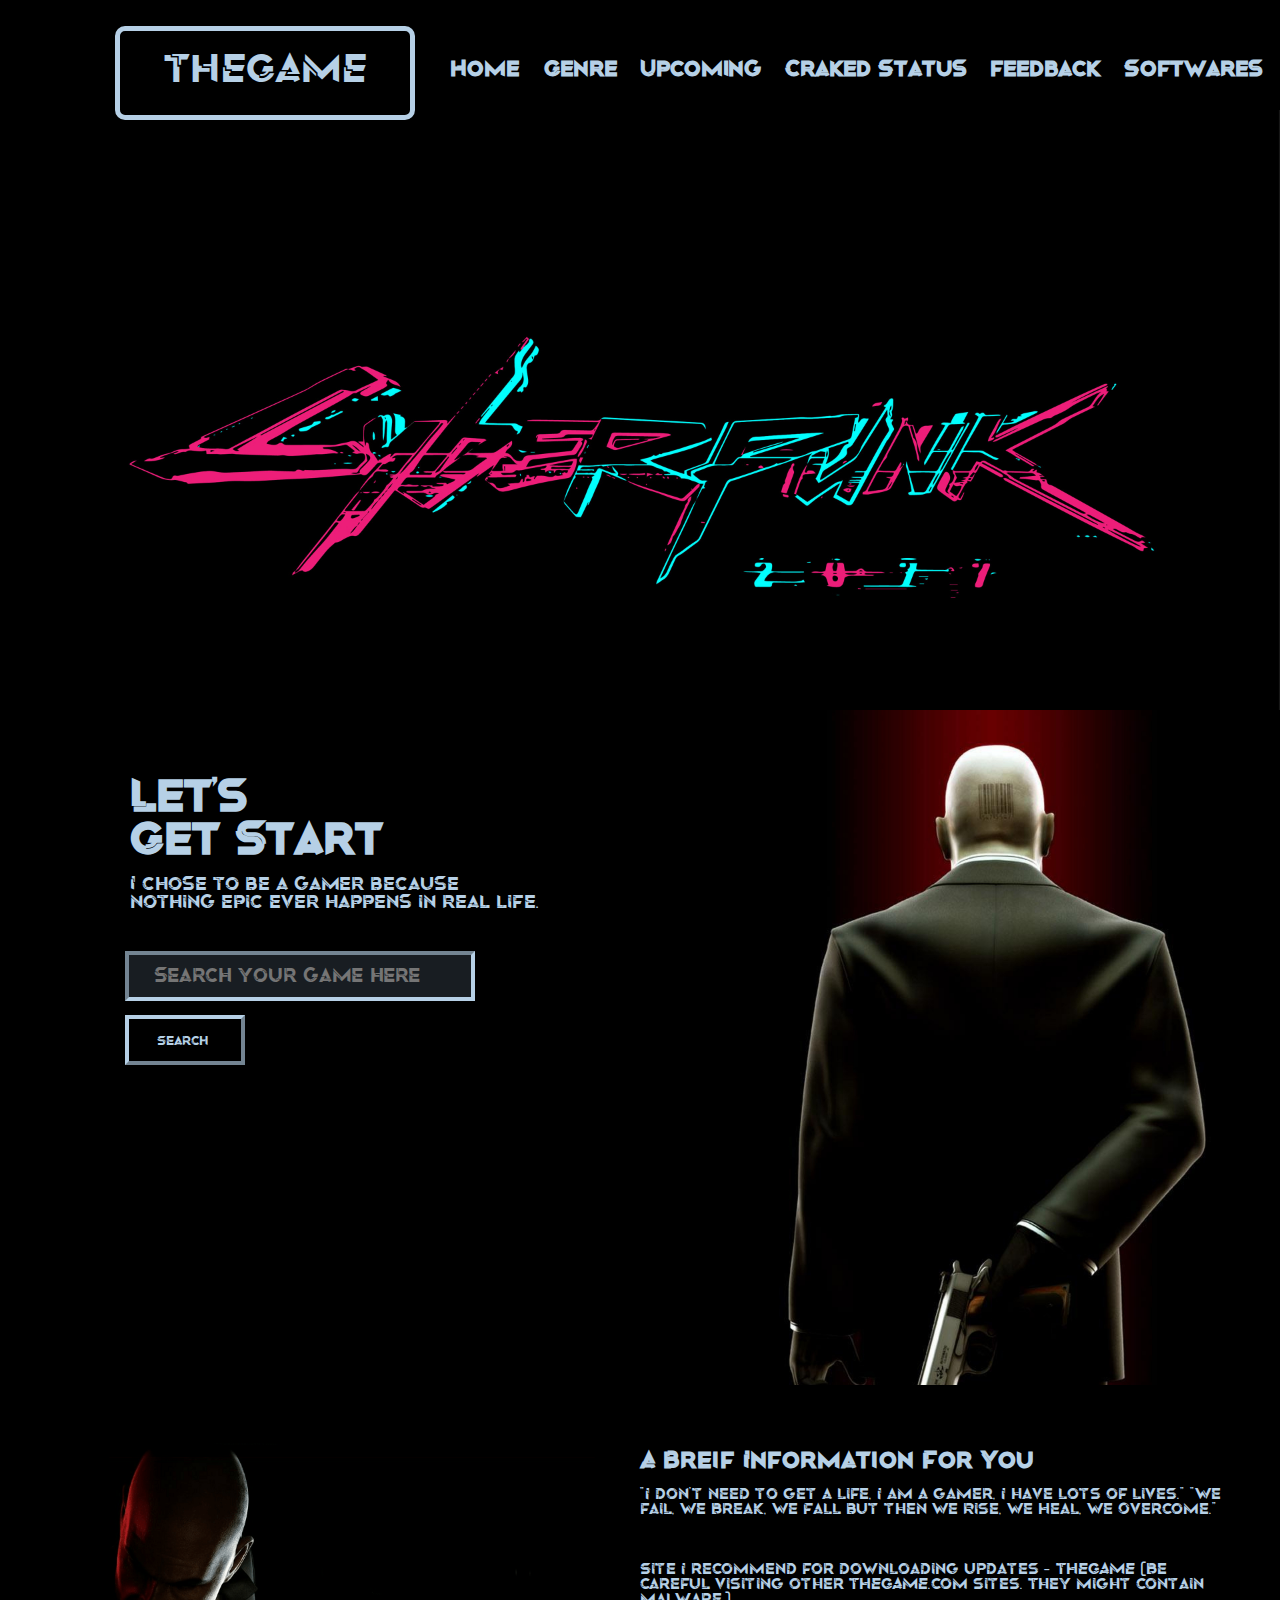
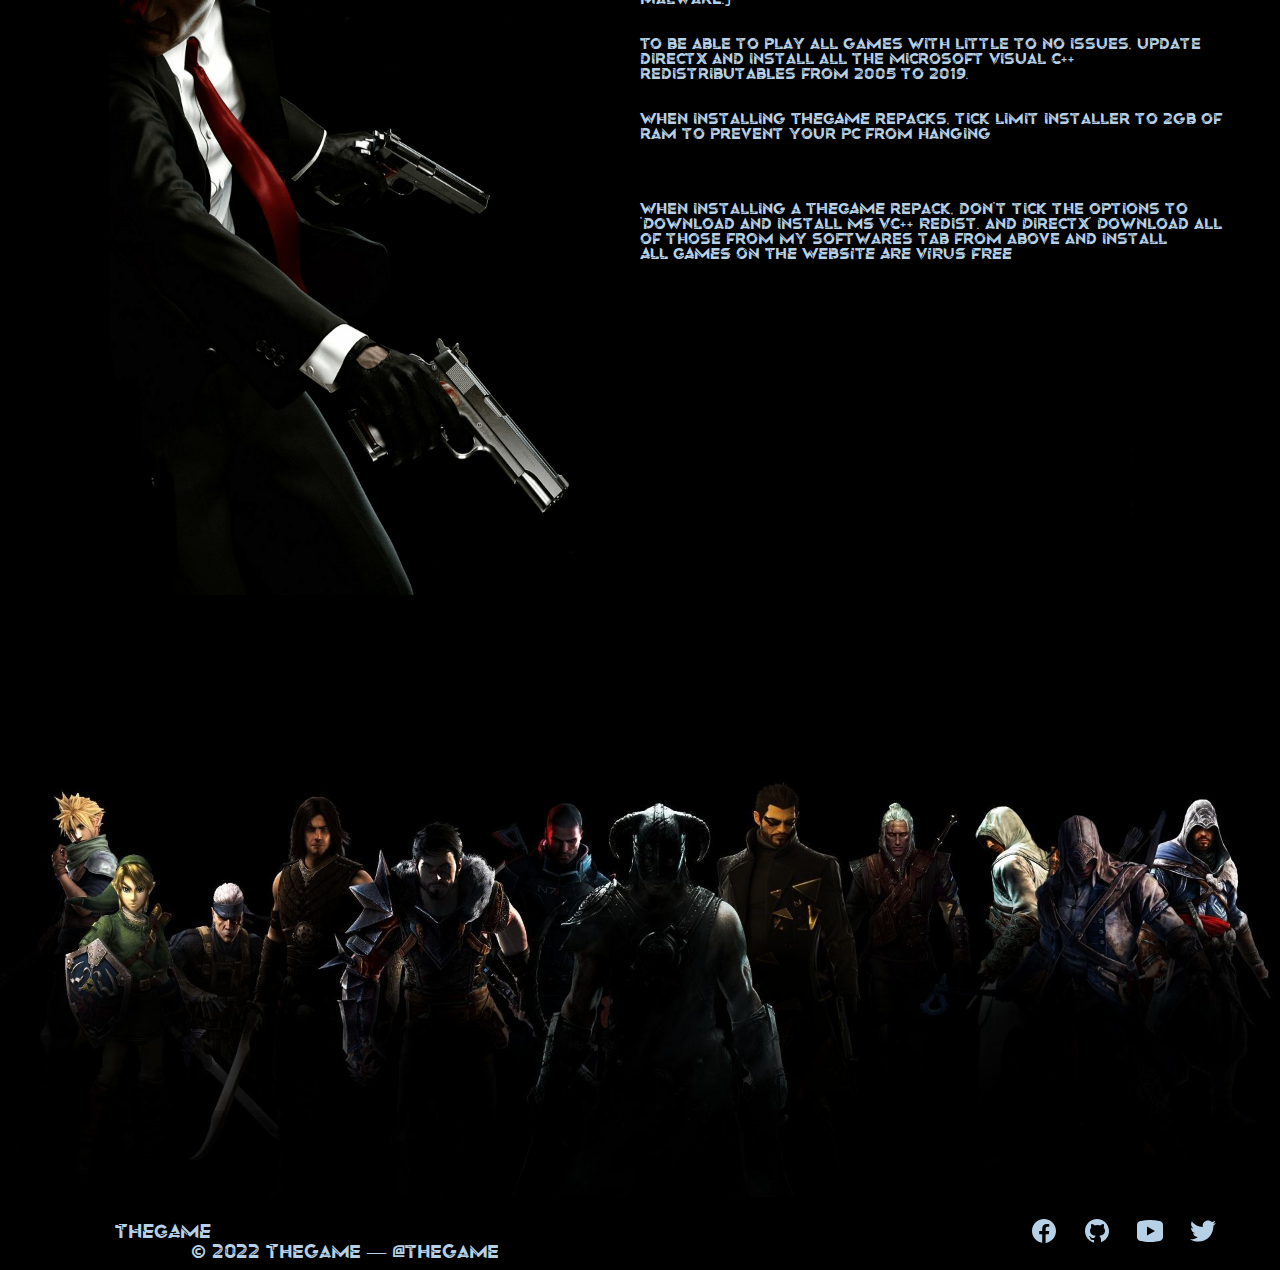
<file: index.html>
<!DOCTYPE html>
<html lang="en">
<head>
  
<link rel="stylesheet" href="style.css">
<title>THEGAME</title>
<link rel="shortcut icon"     type="image/jpg"      href="images/logo.png"  >

    
   
</head>
<body>






<div class="header1">
<div class="name">
  <h1>THEGAME</h1>
</div>
<div class="header1content">
  <a href="index.html" class="link"><b>Home</b></a>
  <div class="dropdown">
    <a class="link"> <b>Genre</b></a>
    <div class="dropdown-content">
    <a href="action&adv.html"> Action & Adventure </a>
    <a href="war.html"> War</a>
    <a href="firstperson.html"> Frist Person Shooting </a>
    <a href="puzzle.html"> Puzzle </a>
    <a href="arcade.html"> Arcade </a>
    </div>
</div>
  <a href="upcoming.html" class="link"><b>Upcoming</b></a>
  <a href="crackedstatus.html" class="link"><b>Craked Status</b></a>
  <a href="feedback.html" class="link"><b>feedback</b></a>
  <a href="softwares.html" class="link"><b>Softwares</b></a>
</div>
</div>
 
<div class="belowheader">
 </div>







<div  class="start">


<div class="starttext">
    <h1>Let's<br>
     Get Start</h1>
    <br>
    
    <p style="font-size: larger; padding-left: 3%;">I chose to be a gamer because<br> nothing  epic ever happens in real life.</p>

    <div class="search-box">
    <input  type="text"   name="" placeholder="Search your game here">
    <br>
   
    <button class="submit">Search</button>
    
    </div>
</div>
   



</div>



<div class="hit">
    <img src="images/wp3199177-hitman-desktop-wallpapers.png" width="100%" height="10%">
<div class="introduc">
    <h2>A Breif Information For You</h2>
    <br>
    <p > “I don't need to get a life, I am a gamer, I have lots of lives.”
        “We fail, We Break, We Fall but then We Rise, We Heal, We Overcome.”</p>
        <br>
        <br>
        <br>
        
        


        <p >Site I recommend for downloading updates - THEGAME (Be careful visiting other THEGAME.com sites. They might contain malware.)<br>
            <br>
            <br>
            

        To be able to play all games with little to no issues, update directX and install all the Microsoft Visual C++ redistributables from 2005 to 2019.<br>
        <br>
        <br>
        
           
        When installing THEGAME repacks, tick limit installer to 2gb of ram to prevent your pc from hanging<br>
        <br>
        <br>
        <br>
        <br>
        
           
           
        When installing a THEGAME repack, don't tick the options to 'Download and install MS VC++ Redist. and DirectX' Download all of those from my softwares tab from above and install<br>
           
        ALL GAMES ON THE WEBSITE ARE VIRUS FREE</p>


</div>
</div>




























<div class="phase2">
 </div>






















<div class="footer">

  <div class="innerfooter">
    <a href="index.html"class="">
     
      <span class="" style=" color: rgb(182, 208, 230);   font-family:par ;">THEGAME</span>
    </a>
    <p style=" font-family:par ;" class="">© 2022 Thegame —
      <a  style=" font-family:par ; color:rgb(182, 208, 230) ;"href="https://twitter.com/thegame" class="" rel="noopener noreferrer" target="_blank">@thegame</a>
    </p>
    
   


  </div>



  <div class="social">
     <a href="www.facebook.com" class="icon"><img src="images/icons8-facebook.svg"></a>
     <a href="www.github.com"class="icon"><img src="images/icons8-github.svg"></a>
     <a href="www.youtube.com"class="icon"><img src="images/icons8-youtube.svg"></a>
     <a href="www.twitter.com" class="icon"><img src="images/icons8-twitter.svg"></a>
  </div>



</div>

















       

   
   
       

    

  

    






 



    


    

  
 















</body>

</html>
</file>
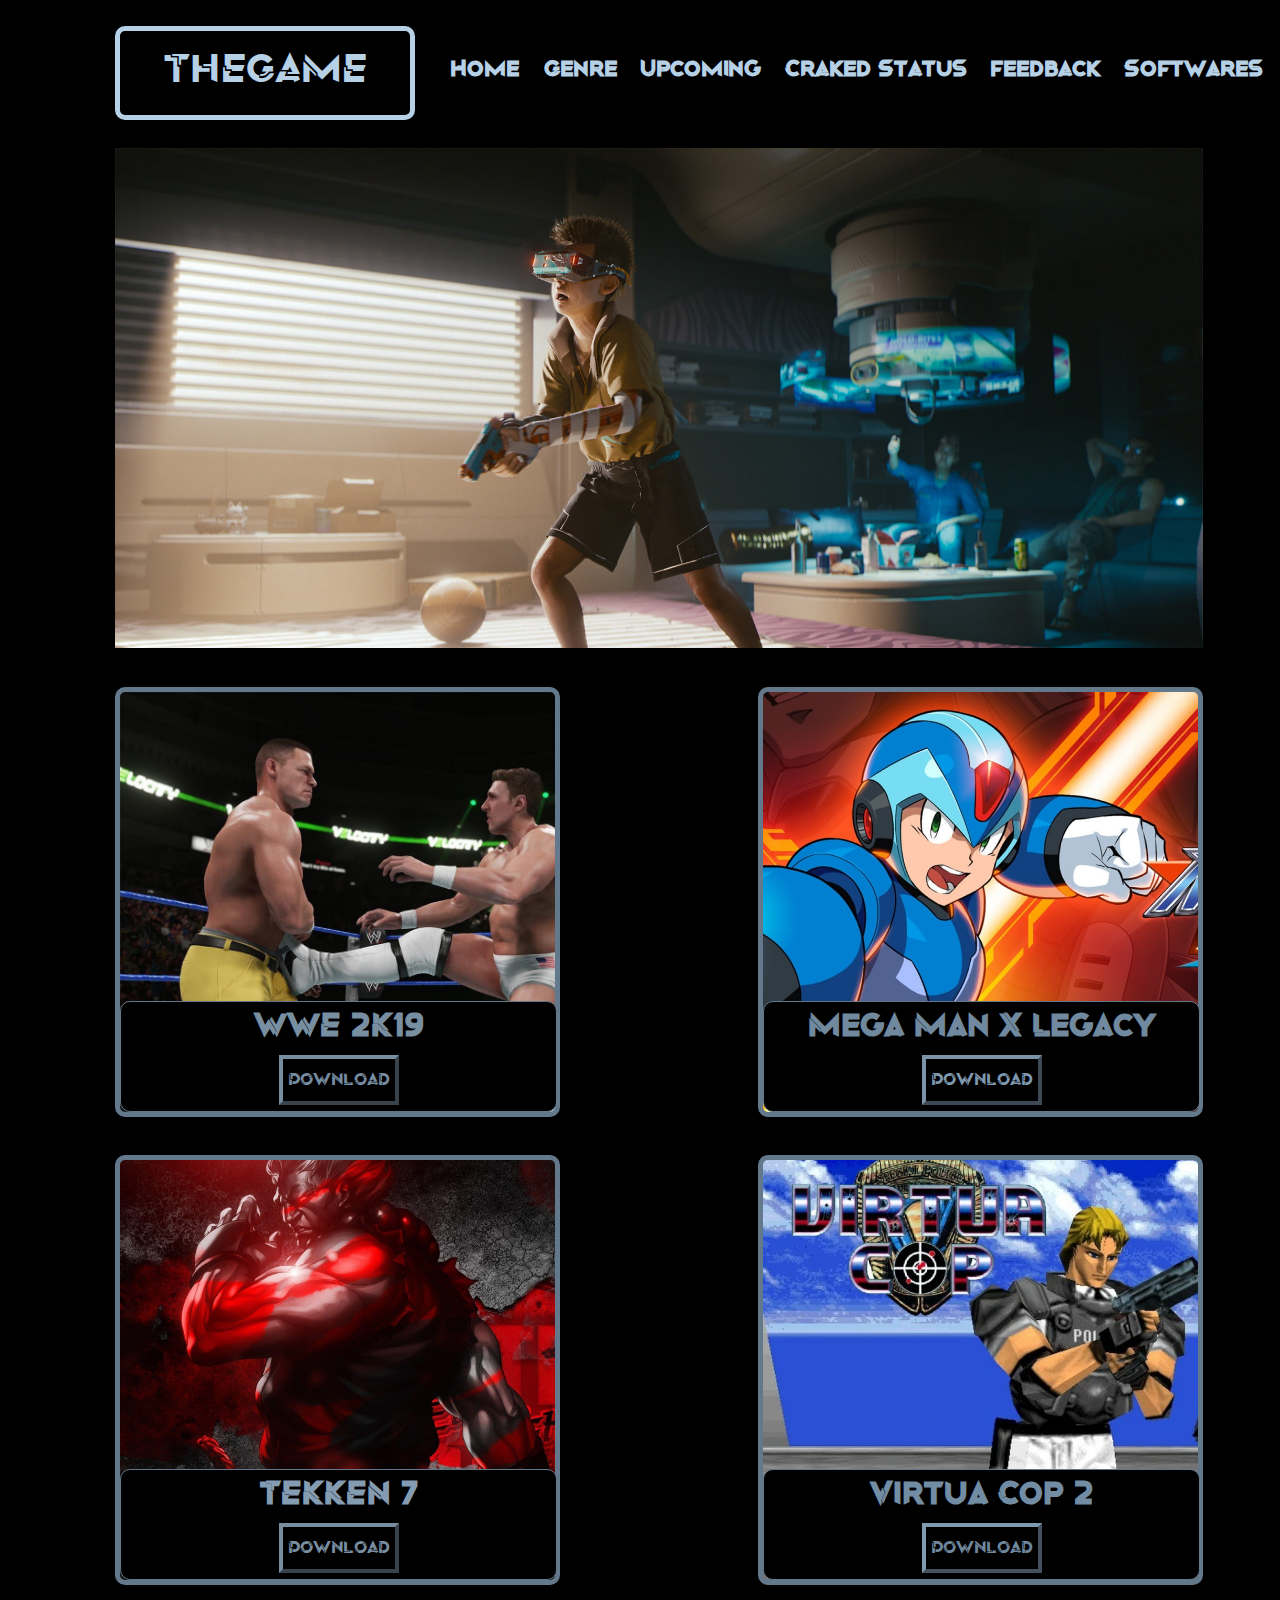
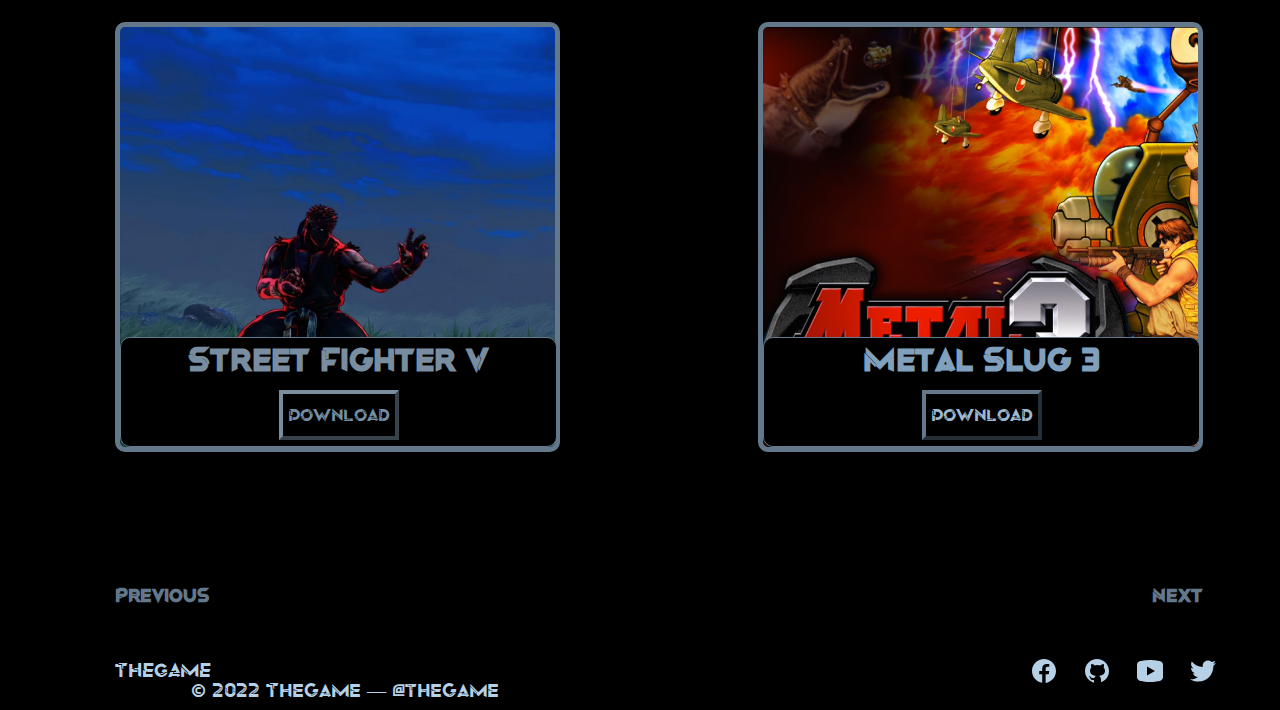
<file: arcade.html>
<!DOCTYPE html>
<html lang="en">
<head>
  
<link rel="stylesheet" href="style.css">
<title>THEGAME</title>
<link rel="shortcut icon"     type="image/jpg"      href="images/logo.png"  >

    
   
</head>
<body>






<div class="header1">
<div class="name">
  <h1>THEGAME</h1>
</div>
<div class="header1content">
  <a href="index.html" class="link"><b>Home</b></a>
  <div class="dropdown">
    <a class="link"> <b>Genre</b></a>
    <div class="dropdown-content">
    <a href="action&adv.html"> Action & Adventure </a>
    <a href="war.html"> War</a>
    <a href="firstperson.html"> Frist Person Shooting </a>
    <a href="puzzle.html"> Puzzle </a>
    <a href="arcade.html"> Arcade </a>
    </div>
</div>
  <a href="upcoming.html" class="link"><b>Upcoming</b></a>
  <a href="crackedstatus.html" class="link"><b>Craked Status</b></a>
  <a href="feedback.html" class="link"><b>feedback</b></a>
  <a href="softwares.html" class="link"><b>Softwares</b></a>
</div>
</div>
 
<div class="sam5">
 </div>








 <div class="maincom">

  <div class="down1">
    <div class="innerlevel1">
      <h1>WWE 2K19  </h1>
      <br>
      <button>Download</button>
    </div>
  </div>
  <div class="down2">
    <div class="innerlevel2">
      <h1>TEKKEN 7</h1>
      <br>
      <button>Download</button>
    </div>
  </div>
  <div class="down3">
    <div class="innerlevel3">
      <h1>Street Fighter V</h1>
      <br>
      <button>Download</button>
    </div>
  </div>
  <div class="down4">
    <div class="innerlevel4">
      <h1>Mega Man X Legacy </h1>
      <br>
      <button>Download</button>
    </div>
  </div>
  <div class="down5">
    <div class="innerlevel5">
      <h1>Virtua Cop 2  </h1>
      <br>
      <button>Download</button>
    </div>
  </div>
  <div class="down6">
    <div class="innerlevel6">
      <h1>Metal Slug 3 </h1>
      <br>
      <button>Download</button>
    </div>
  </div>
  
  
  </div>
  
  
  
  
  
  <div class="cursor">
    <span class="prev"><h3>Previous</h3></span>
    <span class="nest"><h3>Next</h3></span>
  </div>



















<div class="footer">

  <div class="innerfooter">
    <a href="index.html"class="">
     
      <span class="" style=" color: rgb(182, 208, 230);   font-family:par ;">THEGAME</span>
    </a>
    <p style=" font-family:par ;" class="">© 2022 Thegame —
      <a  style=" font-family:par ; color:rgb(182, 208, 230) ;"href="https://twitter.com/thegame" class="" rel="noopener noreferrer" target="_blank">@thegame</a>
    </p>
    
   


  </div>



  <div class="social">
     <a href="www.facebook.com" class="icon"><img src="images/icons8-facebook.svg"></a>
     <a href="www.github.com"class="icon"><img src="images/icons8-github.svg"></a>
     <a href="www.youtube.com"class="icon"><img src="images/icons8-youtube.svg"></a>
     <a href="www.twitter.com" class="icon"><img src="images/icons8-twitter.svg"></a>
  </div>



</div>

















       

   
   
       

    

  

    






 



    


    

  
 















</body>

</html>
</file>
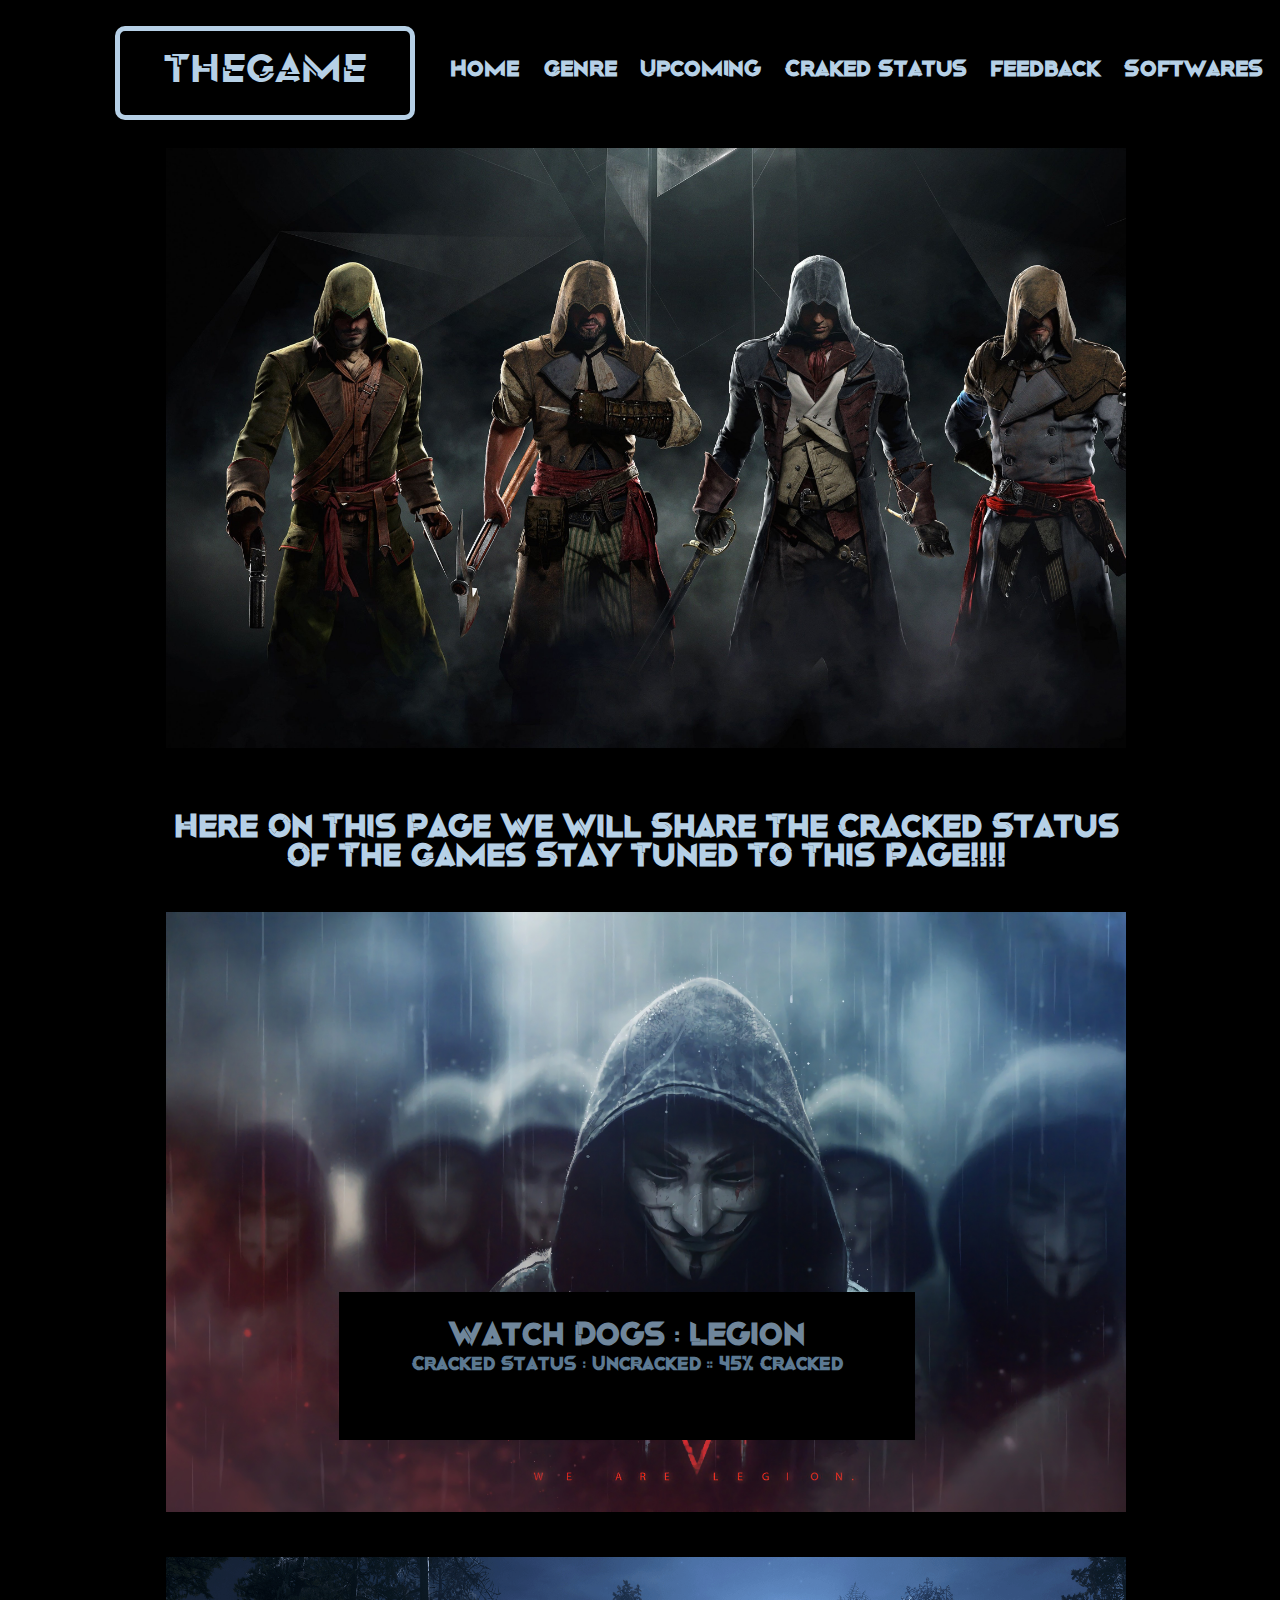
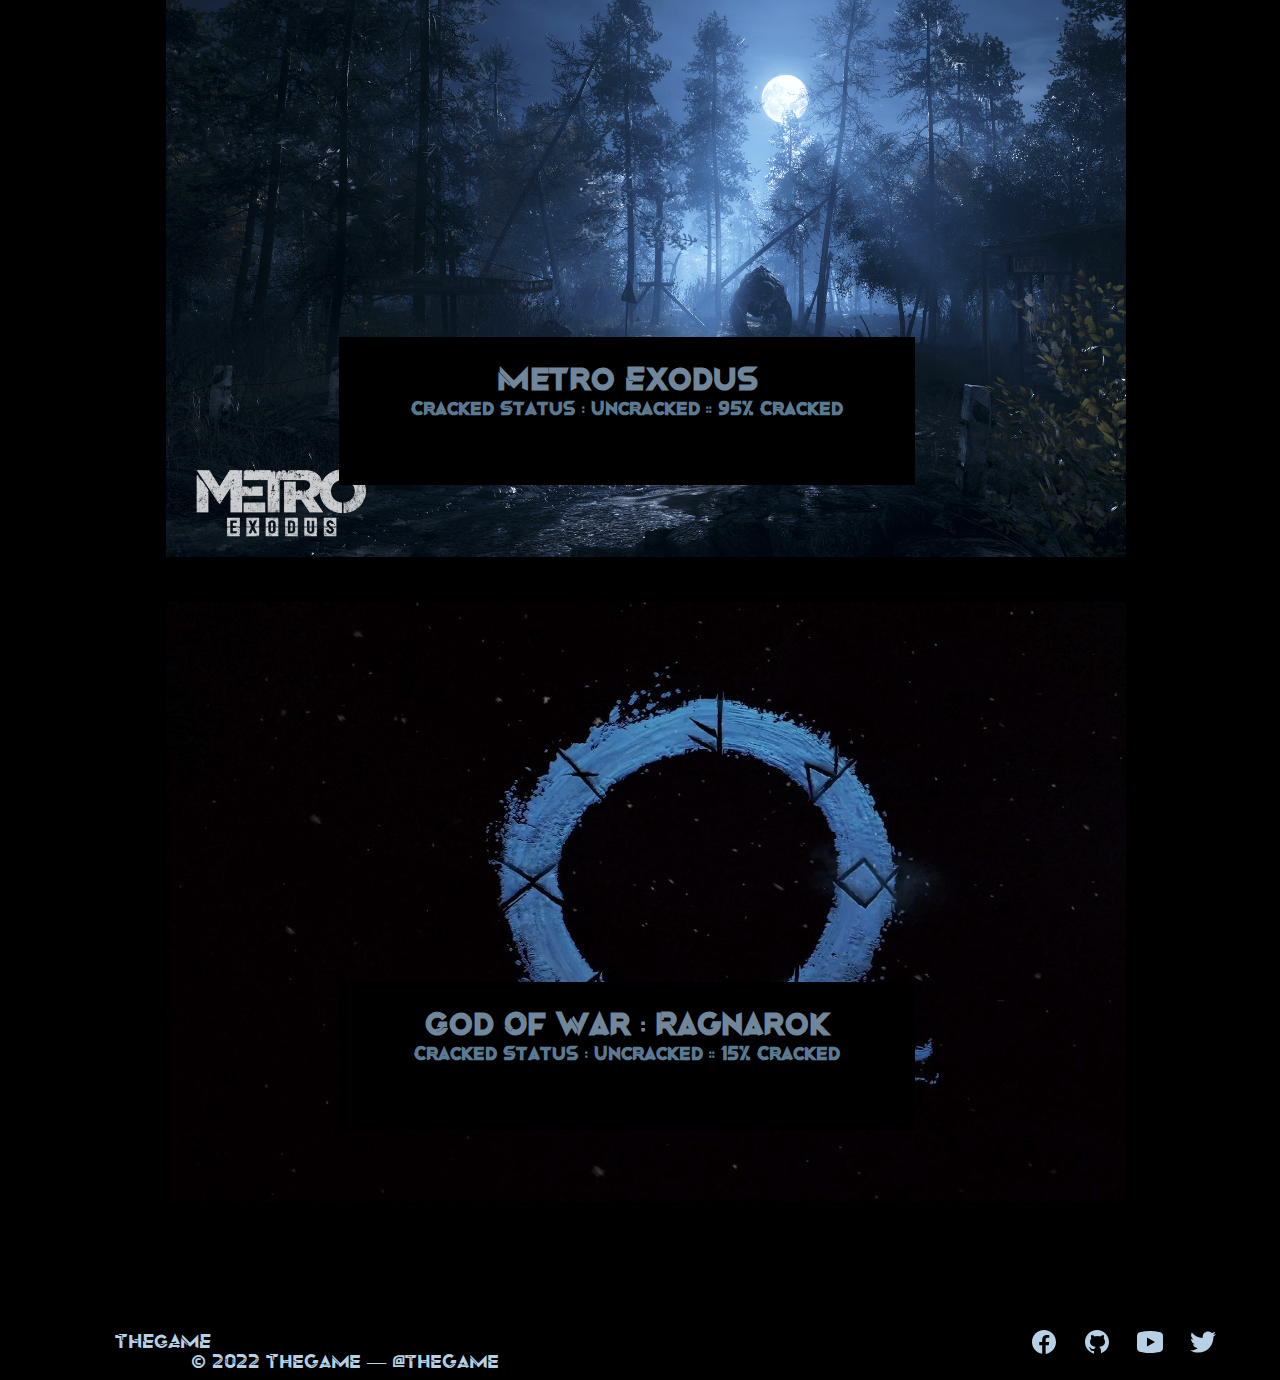
<file: crackedstatus.html>
<!DOCTYPE html>
<html lang="en">
<head>
  
<link rel="stylesheet" href="style.css">
<title>THEGAME</title>
<link rel="shortcut icon"     type="image/jpg"      href="images/logo.png"  >

    
   
</head>
<body>






<div class="header1">
<div class="name">
  <h1>THEGAME</h1>
</div>
<div class="header1content">
  <a href="index.html" class="link"><b>Home</b></a>
  <div class="dropdown">
    <a class="link"> <b>Genre</b></a>
    <div class="dropdown-content">
    <a href="action&adv.html"> Action & Adventure </a>
    <a href="war.html"> War</a>
    <a href="firstperson.html"> Frist Person Shooting </a>
    <a href="puzzle.html"> Puzzle </a>
    <a href="arcade.html"> Arcade </a>
    </div>
</div>
  <a href="upcoming.html" class="link"><b>Upcoming</b></a>
  <a href="crackedstatus.html" class="link"><b>Craked Status</b></a>
  <a href="feedback.html" class="link"><b>feedback</b></a>
  <a href="softwares.html" class="link"><b>Softwares</b></a>
</div>
</div>
 
<div class="bak1">
 </div>







<div class="sal">
  <h1>Here On This Page We Will Share The Cracked Status Of The Games Stay Tuned TO This Page!!!! </h1>
</div>



<div class="crk">
  <div class="crkdetail">
    <h1>Watch Dogs : Legion</h1>
    <h3>Cracked Status : Uncracked :: 45% Cracked</h3>
  </div>







</div>

















<br>
<br>
<br>

<div class="crk1">
  <div class="crkdetail">
    <h1>Metro Exodus </h1>
    <h3>Cracked Status : Uncracked :: 95% Cracked</h3>
    
    
    </div>
</div>







<br>
<br>
<br>
<div class="crk2">
  <div class="crkdetail">
    <h1>God Of War : Ragnarok</h1>
    <h3>Cracked Status : Uncracked :: 15% Cracked</h3>
    
    
    </div>
</div>





<br>
<br>
<br>
<br>
<br>
<br>
<br>

























<div class="footer">

  <div class="innerfooter">
    <a href="index.html"class="">
     
      <span class="" style=" color: rgb(182, 208, 230);   font-family:par ;">THEGAME</span>
    </a>
    <p style=" font-family:par ;" class="">© 2022 Thegame —
      <a  style=" font-family:par ; color:rgb(182, 208, 230) ;"href="https://twitter.com/thegame" class="" rel="noopener noreferrer" target="_blank">@thegame</a>
    </p>
    
   


  </div>



  <div class="social">
     <a href="www.facebook.com" class="icon"><img src="images/icons8-facebook.svg"></a>
     <a href="www.github.com"class="icon"><img src="images/icons8-github.svg"></a>
     <a href="www.youtube.com"class="icon"><img src="images/icons8-youtube.svg"></a>
     <a href="www.twitter.com" class="icon"><img src="images/icons8-twitter.svg"></a>
  </div>



</div>

















       

   
   
       

    

  

    






 



    


    

  
 















</body>

</html>
</file>
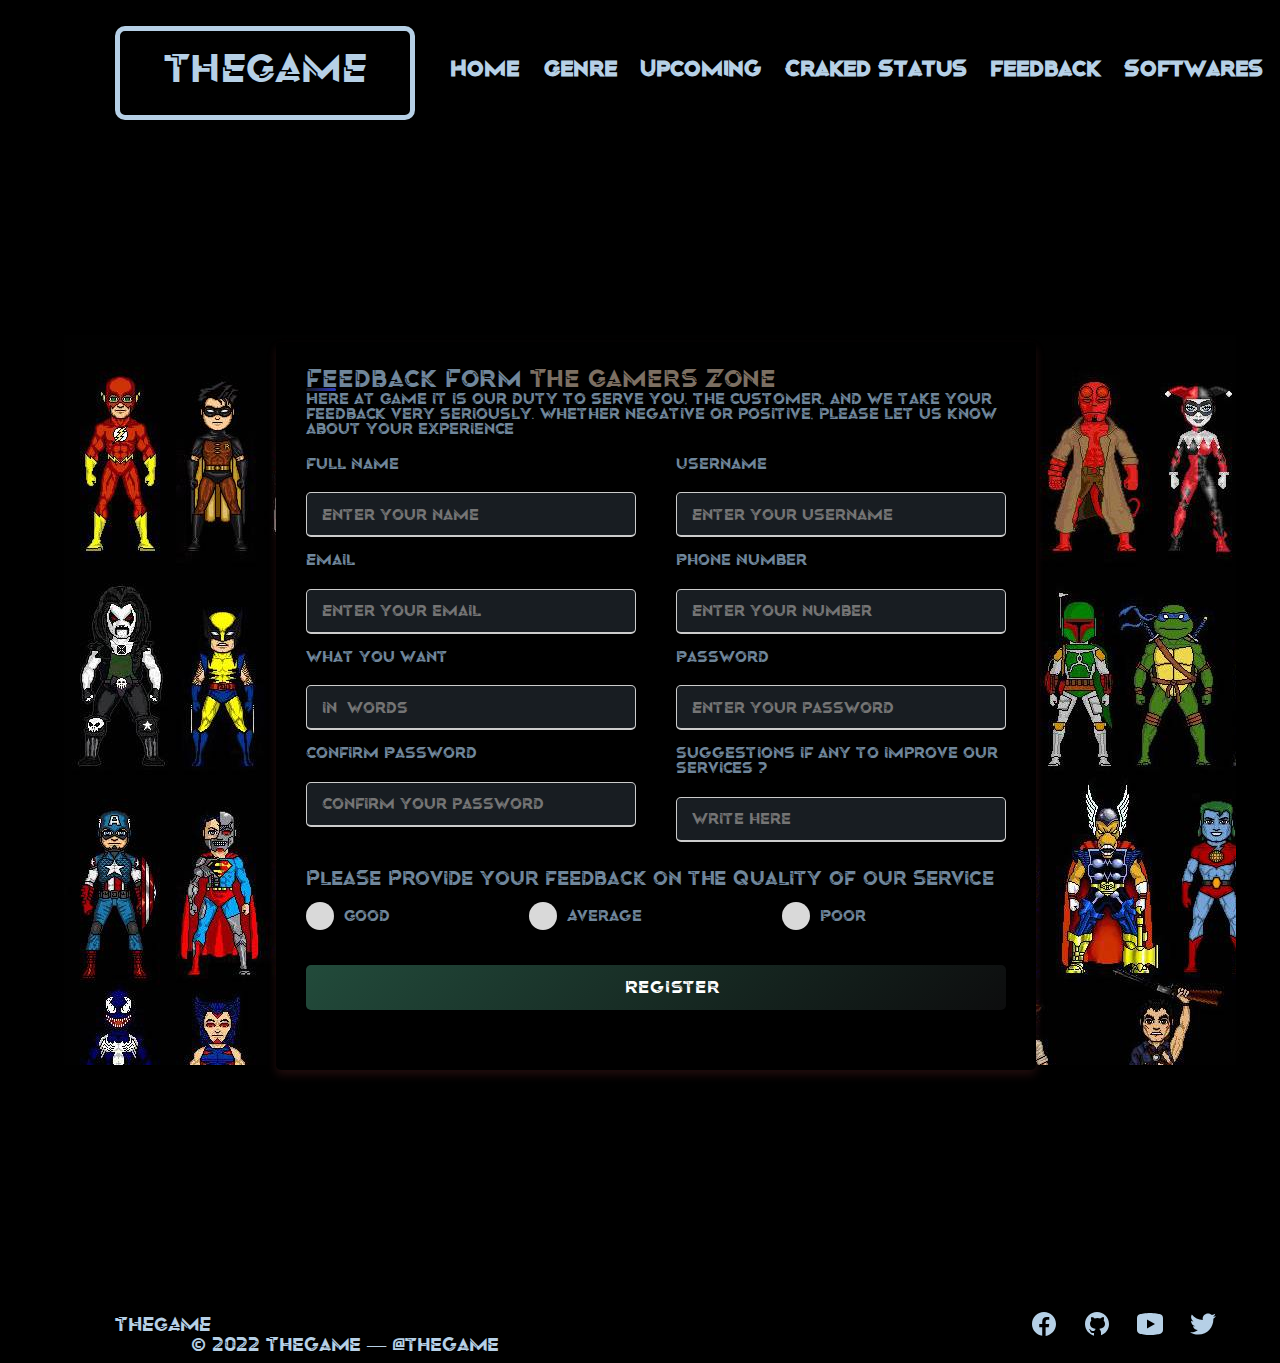
<file: feedback.html>
<!DOCTYPE html>
<html lang="en">
<head>
  
<link rel="stylesheet" href="style.css">
<title>THEGAME</title>
<link rel="shortcut icon"     type="image/jpg"      href="images/logo.png"  >

    
   
</head>
<body>






<div class="header1">
<div class="name">
  <h1>THEGAME</h1>
</div>
<div class="header1content">
  <a href="index.html" class="link"><b>Home</b></a>
  <div class="dropdown">
    <a class="link"> <b>Genre</b></a>
    <div class="dropdown-content">
    <a href="action&adv.html"> Action & Adventure </a>
    <a href="war.html"> War</a>
    <a href="firstperson.html"> Frist Person Shooting </a>
    <a href="puzzle.html"> Puzzle </a>
    <a href="arcade.html"> Arcade </a>
    </div>
</div>
  <a href="upcoming.html" class="link"><b>Upcoming</b></a>
  <a href="crackedstatus.html" class="link"><b>Craked Status</b></a>
  <a href="feedback.html" class="link"><b>feedback</b></a>
  <a href="softwares.html" class="link"><b>Softwares</b></a>
</div>
</div>
 



<br>
<br>
<br>
<br>
<br>
<br>
<br>
<br>
<br>
<br>
<br>
<br>
<br>
<br>
<br>



 <div class="body1">
  <div class="container">
    <div class="title">Feedback Form <span style="color: #7c6f62;">The Gamers Zone  </span> </div>
    <div class="">Here at Game it is our duty to serve you, the customer, and we take your feedback very seriously. Whether negative or positive, please let us know about your experience</div>
    <div class="content">
      <form action="#">
        <div class="user-details">
          <div class="input-box">
            <span class="details">Full Name</span>
            <input type="text" placeholder="Enter your name" required=""/>
          </div>
          <div class="input-box">
            <span class="details">Username</span>
            <input type="text" placeholder="Enter your username" required=""/>
          </div>
          <div class="input-box">
            <span class="details">Email</span>
            <input type="text" placeholder="Enter your email" required=""/>
          </div>
          <div class="input-box">
            <span class="details">Phone Number</span>
            <input type="text" placeholder="Enter your number" required=""/>
          </div>
          <div class="input-box">
            <span class="details">what you want </span>
            <input type="text" placeholder="in  words" required=""/>
          </div>
          <div class="input-box">
            <span class="details">Password</span>
            <input type="text" placeholder="Enter your password" required=""/>
          </div>
          <div class="input-box">
            <span class="details">Confirm Password</span>
            <input type="text" placeholder="Confirm your password" required=""/>
          </div>
          <div class="input-box">
              <span class="details"> suggestions if any  to improve our services ? </span>
              <input type="text" placeholder="write here  " required=""/>
            </div>
        </div>
        <div class="gender-details">
          <input type="radio" name="gender" id="dot-1"/>
          <input type="radio" name="gender" id="dot-2"/>
          <input type="radio" name="gender" id="dot-3"/>
          <span class="gender-title">Please Provide your feedback on the quality of our  service </span>
          <div class="category">
            <label for="dot-1">
            <span class="dot one"></span>
            <span class="gender">Good </span>
          </label>
          <label for="dot-2">
            <span class="dot two"></span>
            <span class="gender">Average  </span>
          </label>
          <label for="dot-3">
            <span class="dot three"></span>
            <span class="gender">Poor </span>
            </label>
          
          </div>
        </div>
        

        <div class="button">
          <input type="submit" value="Register"/>
        </div>
      </form>
    </div>
  </div>
</div>











 






<br>
<br>
<br>
<br>
<br>
<br>
<br>
<br>
<br>
<br>
<br>
<br>
<br>
<br>
<br>











<div class="footer">

  <div class="innerfooter">
    <a href="index.html"class="">
     
      <span class="" style=" color: rgb(182, 208, 230);   font-family:par ;">THEGAME</span>
    </a>
    <p style=" font-family:par ;" class="">© 2022 Thegame —
      <a  style=" font-family:par ; color:rgb(182, 208, 230) ;"href="https://twitter.com/thegame" class="" rel="noopener noreferrer" target="_blank">@thegame</a>
    </p>
    
   


  </div>



  <div class="social">
     <a href="www.facebook.com" class="icon"><img src="images/icons8-facebook.svg"></a>
     <a href="www.github.com"class="icon"><img src="images/icons8-github.svg"></a>
     <a href="www.youtube.com"class="icon"><img src="images/icons8-youtube.svg"></a>
     <a href="www.twitter.com" class="icon"><img src="images/icons8-twitter.svg"></a>
  </div>



</div>

















       

   
   
       

    

  

    






 



    


    

  
 















</body>

</html>
</file>
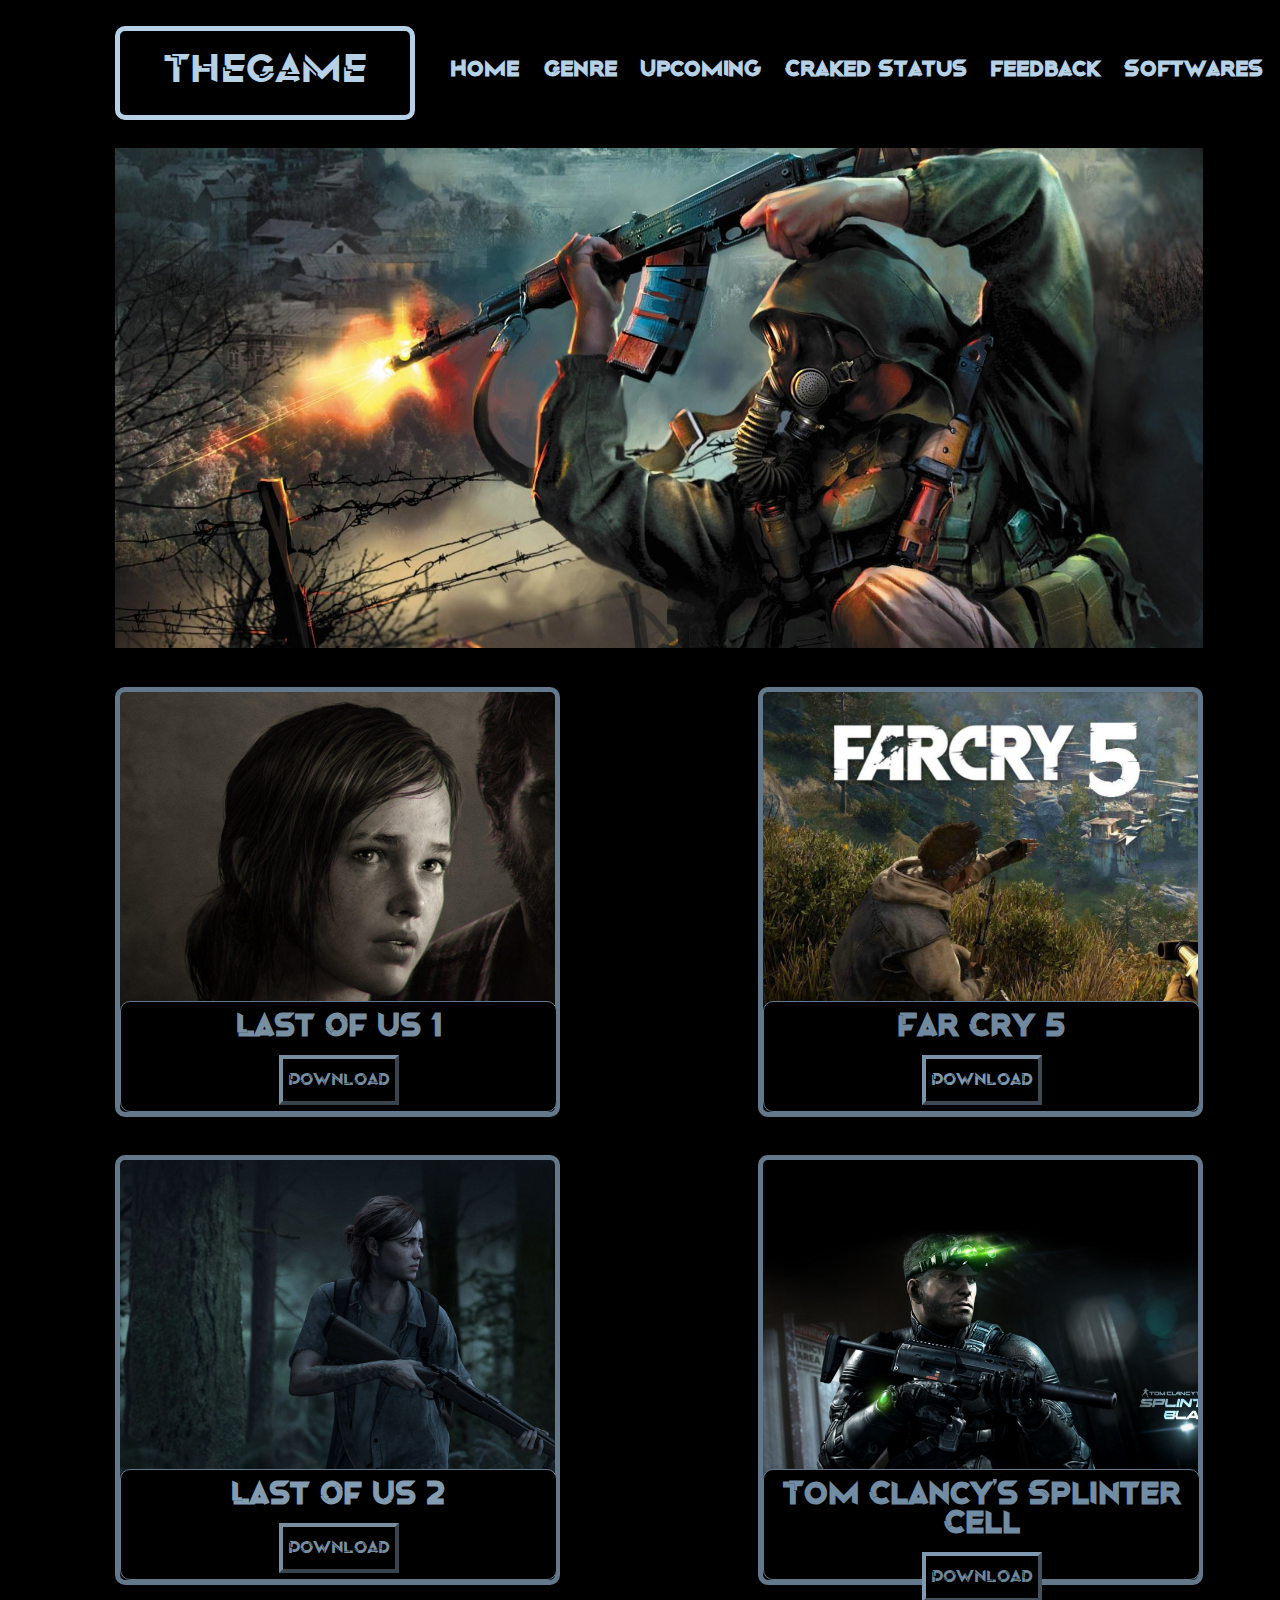
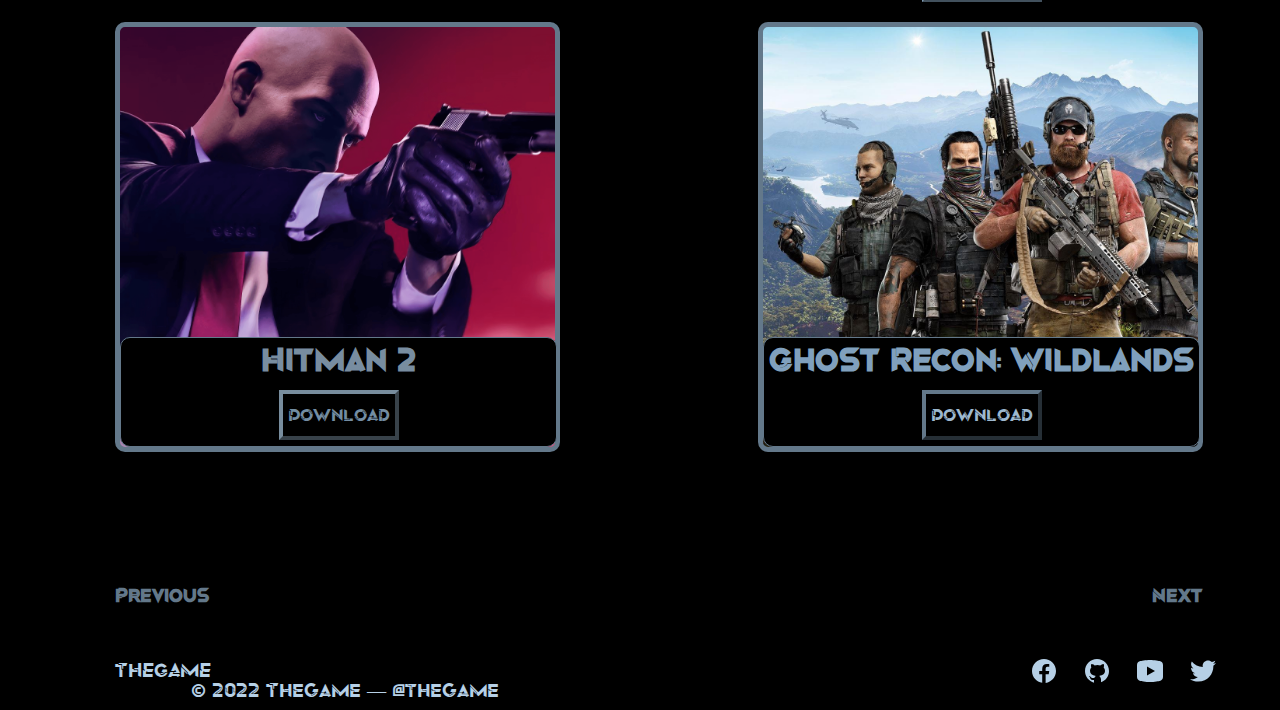
<file: firstperson.html>
<!DOCTYPE html>
<html lang="en">
<head>
  
<link rel="stylesheet" href="style.css">
<title>THEGAME</title>
<link rel="shortcut icon"     type="image/jpg"      href="images/logo.png"  >

    
   
</head>
<body>






<div class="header1">
<div class="name">
  <h1>THEGAME</h1>
</div>
<div class="header1content">
  <a href="index.html" class="link"><b>Home</b></a>
  <div class="dropdown">
    <a class="link"> <b>Genre</b></a>
    <div class="dropdown-content">
    <a href="action&adv.html"> Action & Adventure </a>
    <a href="war.html"> War</a>
    <a href="firstperson.html"> Frist Person Shooting </a>
    <a href="puzzle.html"> Puzzle </a>
    <a href="arcade.html"> Arcade </a>
    </div>
</div>
  <a href="upcoming.html" class="link"><b>Upcoming</b></a>
  <a href="crackedstatus.html" class="link"><b>Craked Status</b></a>
  <a href="feedback.html" class="link"><b>feedback</b></a>
  <a href="softwares.html" class="link"><b>Softwares</b></a>
</div>
</div>
 
<div class="sam4">
 </div>






 <div class="maincom">

  <div class="up1">
    <div class="innerlevel1">
      <h1>Last Of Us 1 </h1>
      <br>
      <button>Download</button>
    </div>
  </div>
  <div class="up2">
    <div class="innerlevel2">
      <h1>Last Of Us 2 </h1>
      <br>
      <button>Download</button>
    </div>
  </div>
  <div class="up3">
    <div class="innerlevel3">
      <h1>Hitman 2  </h1>
      <br>
      <button>Download</button>
    </div>
  </div>
  <div class="up4">
    <div class="innerlevel4">
      <h1>Far Cry 5  </h1>
      <br>
      <button>Download</button>
    </div>
  </div>
  <div class="up5">
    <div class="innerlevel5">
      <h1>Tom Clancy's Splinter Cell </h1>
      <br>
      <button>Download</button>
    </div>
  </div>
  <div class="up6">
    <div class="innerlevel6">
      <h1>Ghost Recon: Wildlands</h1>
      <br>
      <button>Download</button>
    </div>
  </div>
  
  
  </div>
  
  
  
  
  
  <div class="cursor">
    <span class="prev"><h3>Previous</h3></span>
    <span class="nest"><h3>Next</h3></span>
  </div>





















<div class="footer">

  <div class="innerfooter">
    <a href="index.html"class="">
     
      <span class="" style=" color: rgb(182, 208, 230);   font-family:par ;">THEGAME</span>
    </a>
    <p style=" font-family:par ;" class="">© 2022 Thegame —
      <a  style=" font-family:par ; color:rgb(182, 208, 230) ;"href="https://twitter.com/thegame" class="" rel="noopener noreferrer" target="_blank">@thegame</a>
    </p>
    
   


  </div>



  <div class="social">
     <a href="www.facebook.com" class="icon"><img src="images/icons8-facebook.svg"></a>
     <a href="www.github.com"class="icon"><img src="images/icons8-github.svg"></a>
     <a href="www.youtube.com"class="icon"><img src="images/icons8-youtube.svg"></a>
     <a href="www.twitter.com" class="icon"><img src="images/icons8-twitter.svg"></a>
  </div>



</div>

















       

   
   
       

    

  

    






 



    


    

  
 















</body>

</html>
</file>
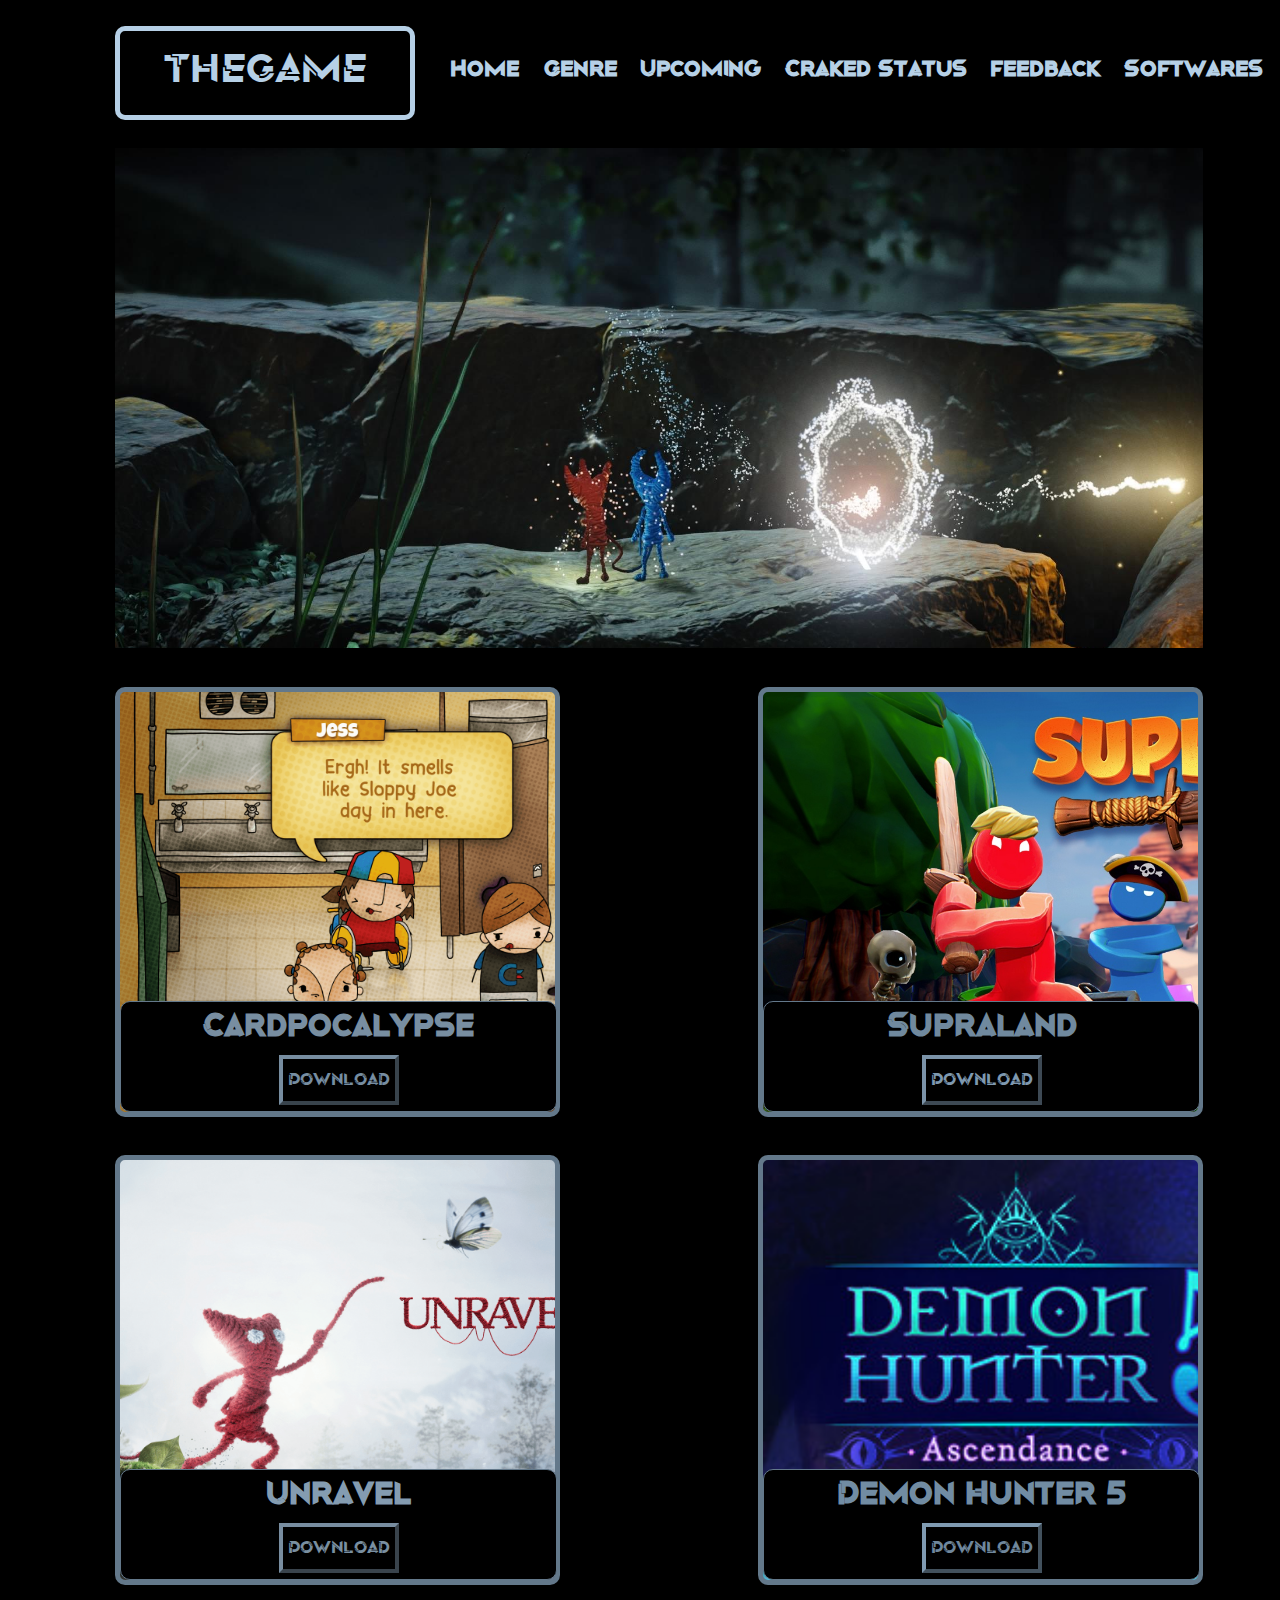
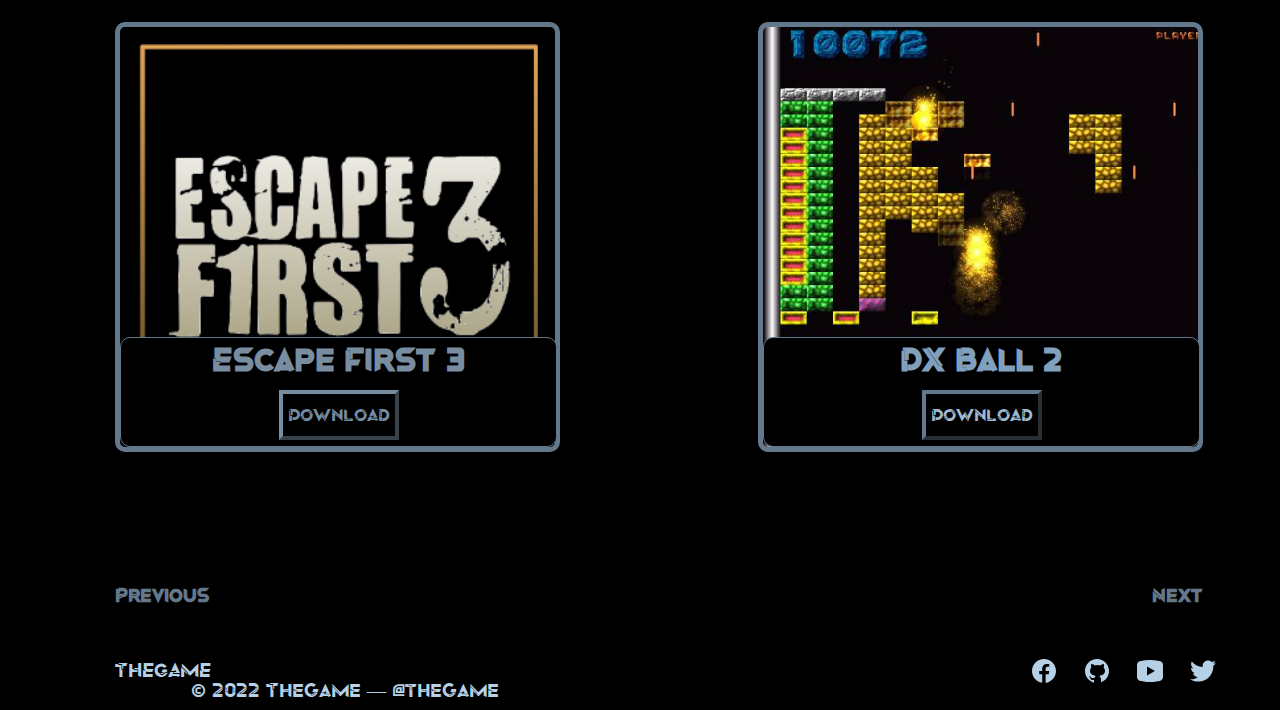
<file: puzzle.html>
<!DOCTYPE html>
<html lang="en">
<head>
  
<link rel="stylesheet" href="style.css">
<title>THEGAME</title>
<link rel="shortcut icon"     type="image/jpg"      href="images/logo.png"  >

    
   
</head>
<body>






<div class="header1">
<div class="name">
  <h1>THEGAME</h1>
</div>
<div class="header1content">
  <a href="index.html" class="link"><b>Home</b></a>
  <div class="dropdown">
    <a class="link"> <b>Genre</b></a>
    <div class="dropdown-content">
    <a href="action&adv.html"> Action & Adventure </a>
    <a href="war.html"> War</a>
    <a href="firstperson.html"> Frist Person Shooting </a>
    <a href="puzzle.html"> Puzzle </a>
    <a href="arcade.html"> Arcade </a>
    </div>
</div>
  <a href="upcoming.html" class="link"><b>Upcoming</b></a>
  <a href="crackedstatus.html" class="link"><b>Craked Status</b></a>
  <a href="feedback.html" class="link"><b>feedback</b></a>
  <a href="softwares.html" class="link"><b>Softwares</b></a>
</div>
</div>
 
<div class="sam3">
 </div>













 <div class="maincom">

  <div class="block1">
    <div class="innerblock1">
      <h1>Cardpocalypse </h1>
      <br>
      <button>Download</button>
    </div>
  </div>
  <div class="block2">
    <div class="innerblock2">
      <h1>Unravel</h1>
      <br>
      <button>Download</button>
    </div>
  </div>
  <div class="block3">
    <div class="innerblock3">
      <h1>Escape First 3 </h1>
      <br>
      <button>Download</button>
    </div>
  </div>
  <div class="block4">
    <div class="innerblock4">
      <h1>Supraland</h1>
      <br>
      <button>Download</button>
    </div>
  </div>
  <div class="block5">
    <div class="innerblock5">
      <h1>Demon Hunter 5 </h1>
      <br>
      <button>Download</button>
    </div>
  </div>
  <div class="block6">
    <div class="innerblock6">
      <h1>DX Ball 2  </h1>
      <br>
      <button>Download</button>
    </div>
  </div>
  
  
  </div>
  
  
  
  
  
  <div class="cursor">
    <span class="prev"><h3>Previous</h3></span>
    <span class="nest"><h3>Next</h3></span>
  </div>














<div class="footer">

  <div class="innerfooter">
    <a href="index.html"class="">
     
      <span class="" style=" color: rgb(182, 208, 230);   font-family:par ;">THEGAME</span>
    </a>
    <p style=" font-family:par ;" class="">© 2022 Thegame —
      <a  style=" font-family:par ; color:rgb(182, 208, 230) ;"href="https://twitter.com/thegame" class="" rel="noopener noreferrer" target="_blank">@thegame</a>
    </p>
    
   


  </div>



  <div class="social">
     <a href="www.facebook.com" class="icon"><img src="images/icons8-facebook.svg"></a>
     <a href="www.github.com"class="icon"><img src="images/icons8-github.svg"></a>
     <a href="www.youtube.com"class="icon"><img src="images/icons8-youtube.svg"></a>
     <a href="www.twitter.com" class="icon"><img src="images/icons8-twitter.svg"></a>
  </div>



</div>

















       

   
   
       

    

  

    






 



    


    

  
 















</body>

</html>
</file>
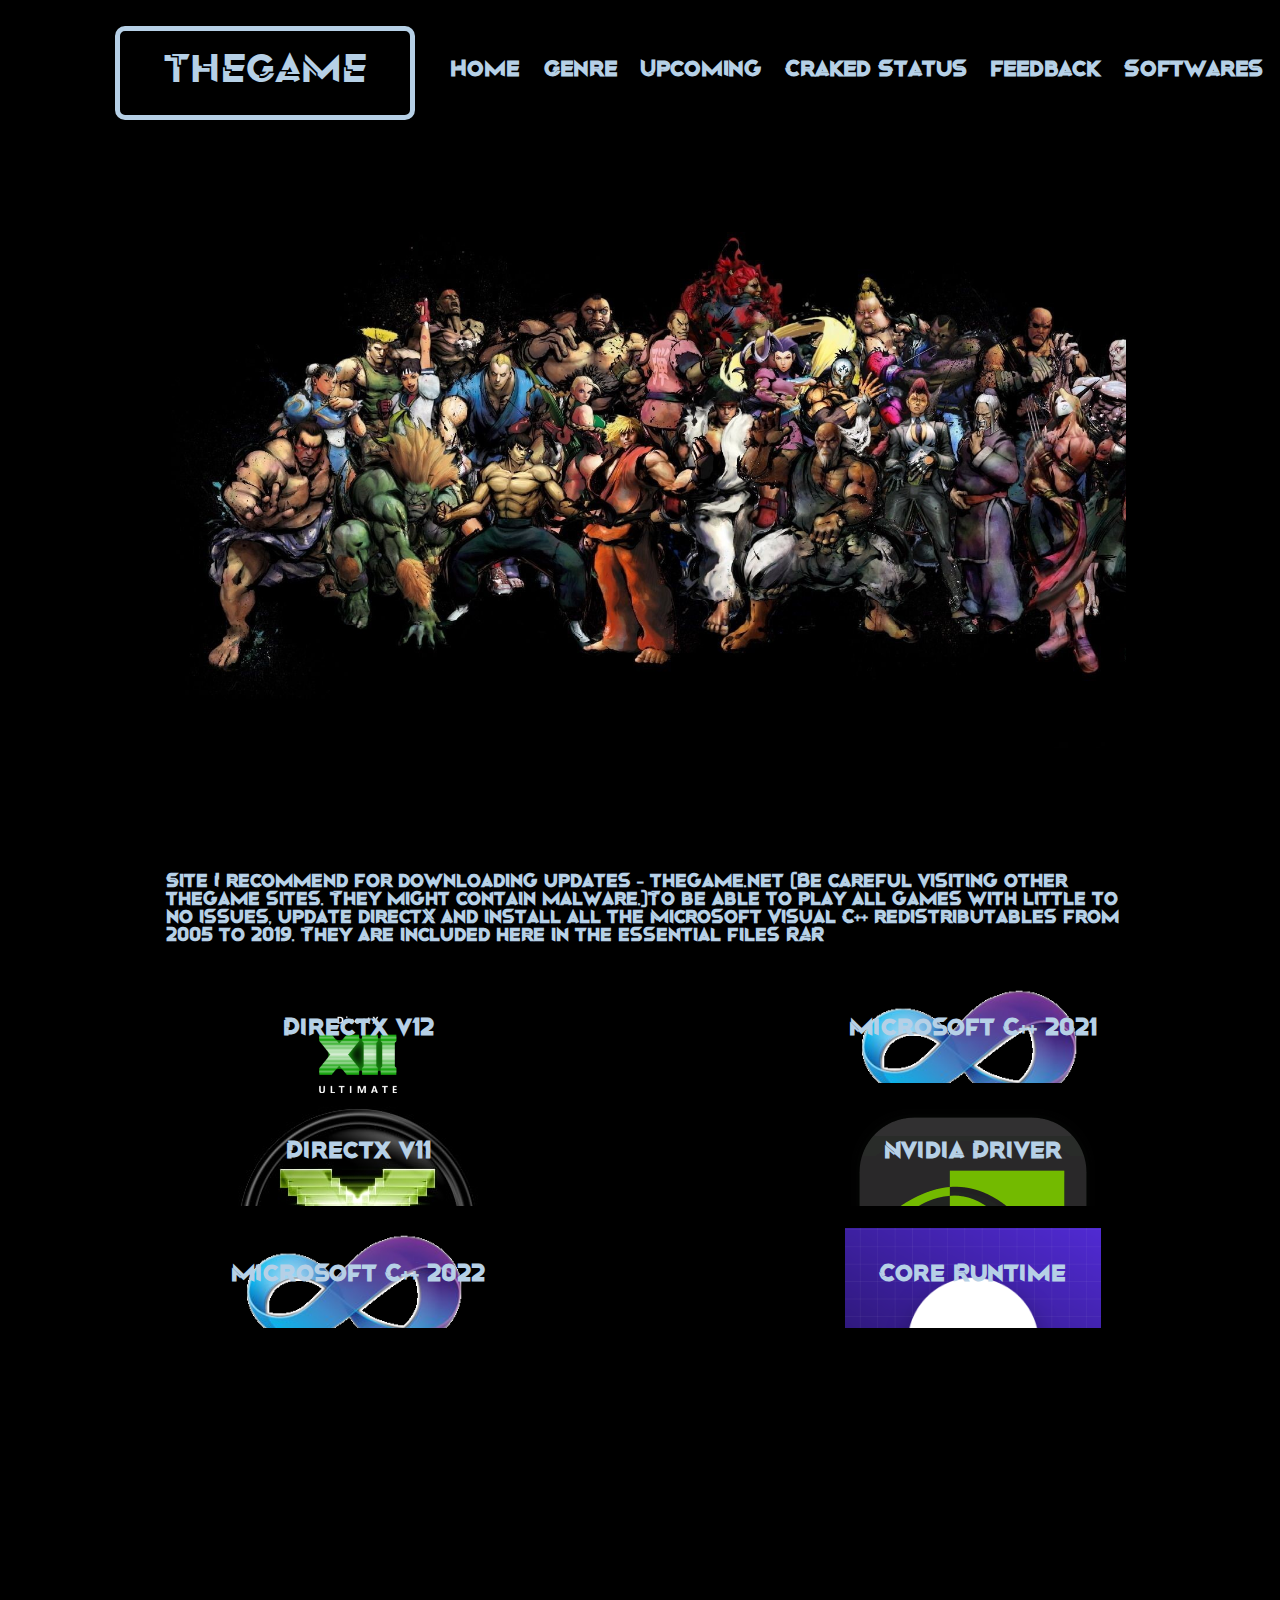
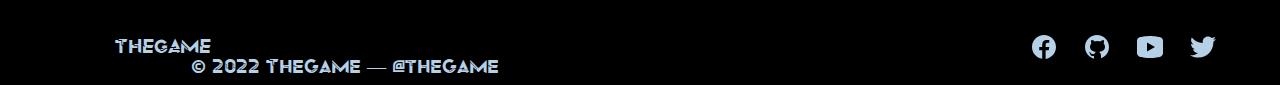
<file: softwares.html>
<!DOCTYPE html>
<html lang="en">
<head>
  
<link rel="stylesheet" href="style.css">
<title>THEGAME</title>
<link rel="shortcut icon"     type="image/jpg"      href="images/logo.png"  >

    
   
</head>
<body>






<div class="header1">
<div class="name">
  <h1>THEGAME</h1>
</div>
<div class="header1content">
  <a href="index.html" class="link"><b>Home</b></a>
  <div class="dropdown">
    <a class="link"> <b>Genre</b></a>
    <div class="dropdown-content">
    <a href="action&adv.html"> Action & Adventure </a>
    <a href="war.html"> War</a>
    <a href="firstperson.html"> Frist Person Shooting </a>
    <a href="puzzle.html"> Puzzle </a>
    <a href="arcade.html"> Arcade </a>
    </div>
</div>
  <a href="upcoming.html" class="link"><b>Upcoming</b></a>
  <a href="crackedstatus.html" class="link"><b>Craked Status</b></a>
  <a href="feedback.html" class="link"><b>feedback</b></a>
  <a href="softwares.html" class="link"><b>Softwares</b></a>
</div>
</div>
 
<div class="sam">
 </div>



 
 <br>
 <br>
 <br>
 <br>


 <div class="head1">
   <h3>Site I recommend for downloading updates - thegame.net (Be careful visiting other thegame sites. They might contain malware.)To be able to play all games with little to no issues, update directX and install all the Microsoft Visual C++ redistributables from 2005 to 2019. They are included here in the essential files RAR</h3>
 </div>



 <div class="software">
  
  <div class="soft1">
   <a style="color:  rgb(182, 208, 230);" href="softwares.html"> <h2>Directx v12</h2></a> 
  </div>
  <div class="soft2">
   <a style="color:  rgb(182, 208, 230);" href="softwares.html"> <h2>Directx v11</h2></a> 
  </div>
  <div class="soft3">
   <a style="color:  rgb(182, 208, 230);" href="softwares.html"> <h2>Microsoft C++ 2022  </h2></a> 
  </div>
  <div class="soft4">
   <a style="color:  rgb(182, 208, 230);" href="softwares.html"> <h2>Microsoft C++ 2021</h2></a> 
  </div>
  <div class="soft5">
   <a style="color:  rgb(182, 208, 230);" href="softwares.html"> <h2>Nvidia Driver</h2></a> 
  </div>
  <div class="soft6">
   <a style="color:  rgb(182, 208, 230);" href="softwares.html"> <h2>Core Runtime</h2></a> 
  </div>
 

 </div>

























 <br>
 <br>
 <br>
 <br>
 <br>
 <br>
 <br>
 <br>
 <br>
 <br>
 <br>
 <br>
 <br>
 <br>
 <br>
 <br>

<div class="footer">

  <div class="innerfooter">
    <a href="index.html"class="">
     
      <span class="" style=" color: rgb(182, 208, 230);   font-family:par ;">THEGAME</span>
    </a>
    <p style=" font-family:par ;" class="">© 2022 Thegame —
      <a  style=" font-family:par ; color:rgb(182, 208, 230) ;"href="https://twitter.com/thegame" class="" rel="noopener noreferrer" target="_blank">@thegame</a>
    </p>
    
   


  </div>



  <div class="social">
     <a href="www.facebook.com" class="icon"><img src="images/icons8-facebook.svg"></a>
     <a href="www.github.com"class="icon"><img src="images/icons8-github.svg"></a>
     <a href="www.youtube.com"class="icon"><img src="images/icons8-youtube.svg"></a>
     <a href="www.twitter.com" class="icon"><img src="images/icons8-twitter.svg"></a>
  </div>



</div>

















       

   
   
       

    

  

    






 



    


    

  
 















</body>

</html>
</file>
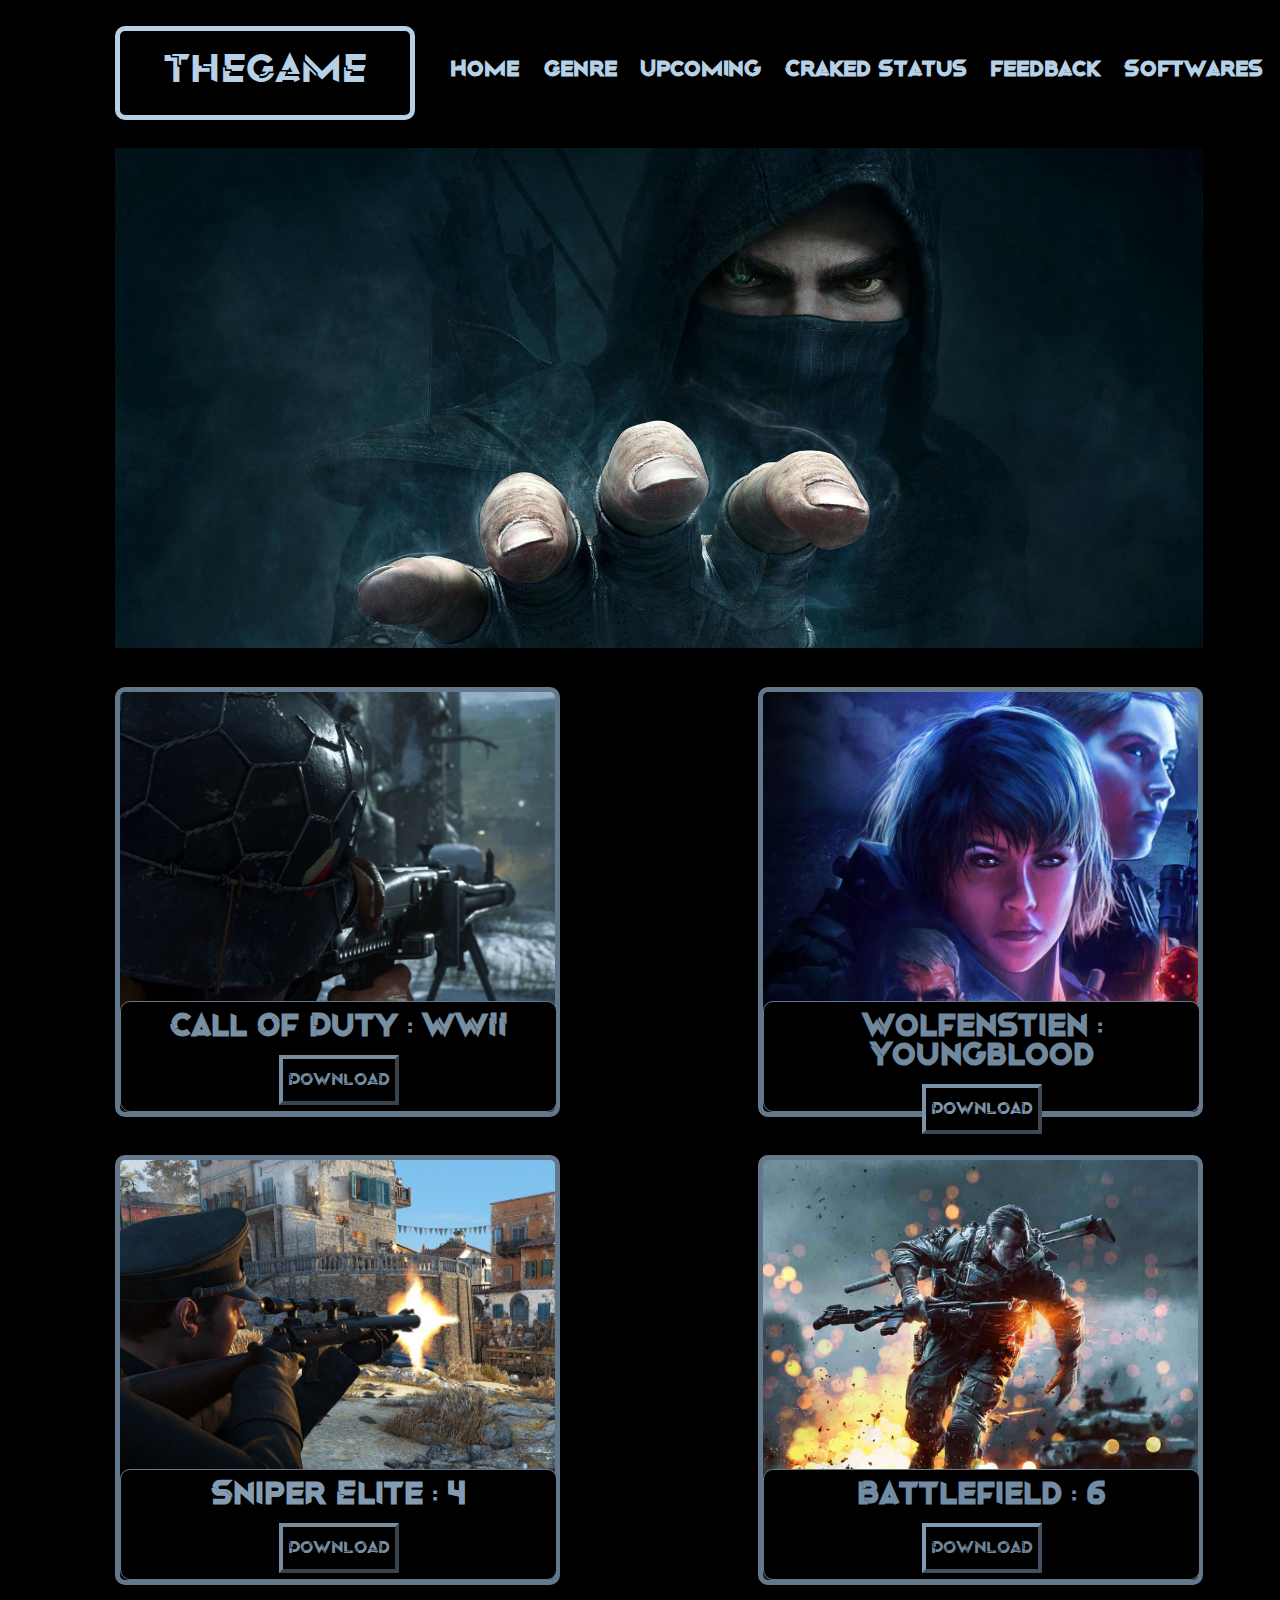
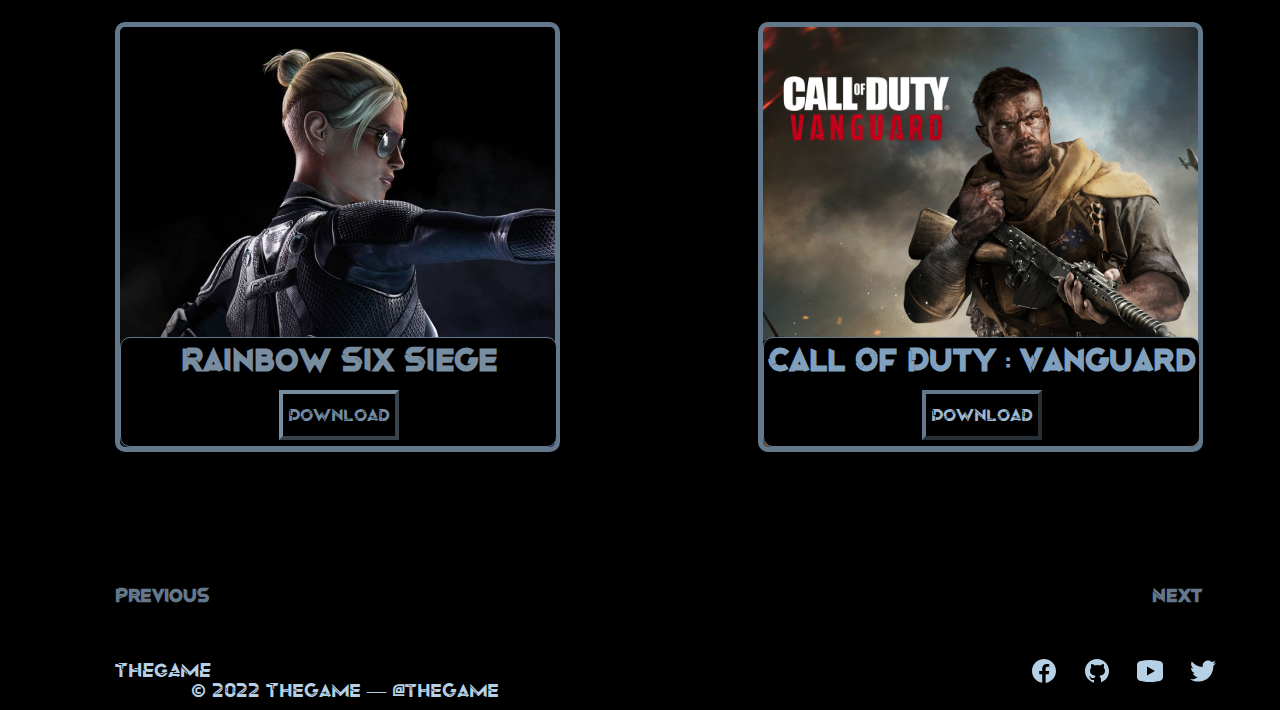
<file: war.html>
<!DOCTYPE html>
<html lang="en">
<head>
  
<link rel="stylesheet" href="style.css">
<title>THEGAME</title>
<link rel="shortcut icon"     type="image/jpg"      href="images/logo.png"  >

    
   
</head>
<body>






<div class="header1">
<div class="name">
  <h1>THEGAME</h1>
</div>
<div class="header1content">
  <a href="index.html" class="link"><b>Home</b></a>
  <div class="dropdown">
    <a class="link"> <b>Genre</b></a>
    <div class="dropdown-content">
    <a href="action&adv.html"> Action & Adventure </a>
    <a href="war.html"> War</a>
    <a href="firstperson.html"> Frist Person Shooting </a>
    <a href="puzzle.html"> Puzzle </a>
    <a href="arcade.html"> Arcade </a>
    </div>
</div>
  <a href="upcoming.html" class="link"><b>Upcoming</b></a>
  <a href="crackedstatus.html" class="link"><b>Craked Status</b></a>
  <a href="feedback.html" class="link"><b>feedback</b></a>
  <a href="softwares.html" class="link"><b>Softwares</b></a>
</div>
</div>
<div class="sam2"></div>
 











 <div class="maincom">

  <div class="display1">
    <div class="innerdisplay1">
      <h1>Call Of Duty : WWII </h1>
      <br>
      <button>Download</button>
    </div>
  </div>
  <div class="display2">
    <div class="innerdisplay2">
      <h1>Sniper Elite : 4 </h1>
      <br>
      <button>Download</button>
    </div>
  </div>
  <div class="display3">
    <div class="innerdisplay3">
      <h1>Rainbow Six Siege </h1>
      <br>
      <button>Download</button>
    </div>
  </div>
  <div class="display4">
    <div class="innerdisplay4">
      <h1>Wolfenstien : Youngblood </h1>
      <br>
      <button>Download</button>
    </div>
  </div>
  <div class="display5">
    <div class="innerdisplay5">
      <h1>Battlefield : 6 </h1>
      <br>
      <button>Download</button>
    </div>
  </div>
  <div class="display6">
    <div class="innerdisplay6">
      <h1>Call Of Duty : Vanguard </h1>
      <br>
      <button>Download</button>
    </div>
  </div>
  
  
  </div>
  
  
  
  
  
  <div class="cursor">
    <span class="prev"><h3>Previous</h3></span>
    <span class="nest"><h3>Next</h3></span>
  </div>

















<div class="footer">

  <div class="innerfooter">
    <a href="index.html"class="">
     
      <span class="" style=" color: rgb(182, 208, 230);   font-family:par ;">THEGAME</span>
    </a>
    <p style=" font-family:par ;" class="">© 2022 Thegame —
      <a  style=" font-family:par ; color:rgb(182, 208, 230) ;"href="https://twitter.com/thegame" class="" rel="noopener noreferrer" target="_blank">@thegame</a>
    </p>
    
   


  </div>



  <div class="social">
     <a href="www.facebook.com" class="icon"><img src="images/icons8-facebook.svg"></a>
     <a href="www.github.com"class="icon"><img src="images/icons8-github.svg"></a>
     <a href="www.youtube.com"class="icon"><img src="images/icons8-youtube.svg"></a>
     <a href="www.twitter.com" class="icon"><img src="images/icons8-twitter.svg"></a>
  </div>



</div>

















       

   
   
       

    

  

    






 



    


    

  
 















</body>

</html>
</file>
<file: style.css>
*{
   
    text-decoration: none;
    margin: 0;
    padding: 0;
  
    font-family: par;

}


@font-face {
    font-family:par ;
    src: url(images/Cyberpunk/OriginTech\ personal\ use.ttf);
   
}

body{

 background-color: black;
}


.header1{
width: 100%;
height: 110px;
display: block;
background-color: black;
position: relative;
}




.name{
    position: absolute;
    margin-left: 9%;
    margin-top: 2% ;
    padding-top: 1.5%;
    width: 290px;
    height: 65px;
    background-color: black;
    border-style: solid;
    border-width: 5px;
    border-color: rgb(182, 208, 230);
    border-radius: 10px;
}

.name h1{
    font-weight: 120;
    font-size: 40px;
    color: rgb(182, 208, 230);
    font-family:par ;
    text-align: center;
}



.header1content{
    position: absolute;
    margin-left: 33%;
    margin-top: 3%;
    width: 850px;
    height: 70px;
    background-color: black;
    text-align: center;
    font-family:par ;
    padding-top: 1.5%;
    font-size: 140%;
    font-weight: 400;
   
}

.header1content a{
    margin-left: 2%;
    color: rgb(182, 208, 230);
    text-decoration: none;
}



.dropdown {
    display: inline-block;
    position: relative ;
    margin-left: 2%;
    
    
}
.dropdown-content {
    position: absolute;
    background-color: black;
    min-width: 200px;
    display: none;
    z-index: 1;
}
.dropdown-content a {
    color: rgb(182, 208, 230);
    padding: 12px 16px;
    text-decoration: none;
    display: block;
}
.dropdown-content a:hover {
    background-color: rgb(22, 18, 21);
}
.dropdown:hover .dropdown-content {
    display:block;
}
.dropdown:hover .dropbtn {
    background-color: rgb(192, 14, 14);
}







.belowheader{

    background-image: url(images/cyber.jpg);
    background-size: cover;
    background-repeat: no-repeat;
    height:600px;
    
  
}













.start{

    position: relative;
    
    background-image: url(images/wp8379706-hitman-desktop-wallpapers.jpg);
    width: 100%;
    height: 75vh;
    background-size: cover;
    background-repeat: no-repeat;
 
}



.starttext{
    position: absolute;
    background-color:black;
     
    color: rgb(182, 208, 230);
    font-family: par;
   width: 500px;
    margin-top: 5%;
    margin-left: 9%;
   
}


.starttext h1{
    position: relative;
    font-size: 290%;
    
    padding-left: 3%;
   
}
.search-box{
    position: relative;
   margin-top: 3%;
   padding-left: 2%;
   font-family: par;
   color: rgb(182, 208, 230);
   
}

input{
    position: relative;
    display: inline-block;
    font-size: 20px;
    box-sizing: border-box;
    transition: .5s;
   
    padding-left: 5%;
    border-color:rgb(182, 208, 230);
    border-width: 4px;

}

input[type="text"]
{
background-color: rgb(24, 29, 34);
width: 350px;
height: 50px;  
margin-top: 5%; 
font-family: par;
padding-left: 5%; 
color: rgb(182, 208, 230);
}
.submit
{
background-color: rgb(0, 0, 0);
margin-top: 3%;
width: 120px;
border-color:rgb(182, 208, 230);
border-width: 4px;
padding-right: 1%;
height: 50px;  
color:rgb(182, 208, 230);  
font-style: bold;
font-family: par;
}





















.quote{
    color: rgb(92, 129, 161);
    font-family: par;
    text-align: center;
    padding-top: 5%;
    padding-left: 40%;
    
   
   

    
   }

.container{
    margin-left: 5%;
    margin-right: 6%;
    margin-top: 1%;
    padding-right: 5%;
    
 
}

.image0{

    float: left;
    width: 600px;
    height: 450px;

   
   
    

}

.hit{

    position: relative;

}

.hit img{
    
   
    
    width: 100%;
    height: 90vh;
  
}


.introduc{
    position: absolute;
    top: 0;
    left: 75;
     
    color: rgb(182, 208, 230);
    font-family: par;
    margin-left: 50%;
    margin-top: 5%;
    padding-right: 4%;
   

}

.phase2{

    background-image: url(images/wp6481358-gaming-character-wallpapers.jpg);

    background-size: cover;
    width: 100%;
    height:600px;
   
    background-repeat: no-repeat;
   
 
    
}



.footer{
     
    background-color: black;
    height: 60px;
    position: relative;
    padding-top: 1%;
    
    
    
}

.innerfooter{
    position: absolute;
    width: 30%;
    font-size: larger;
    text-align: center;
    padding-top: 1%;
    height: 30PX;
   background-color: black;
    margin-left: 9%;
    
   
    color: rgb(182, 208, 230);
    font-style: par;

}

.innerfooter a span{
    float: left;
    
}

.innerfooter p{
    float: right;
}

.social{
    width: 20%;
    background-color: black;
    height: 40PX;
    display: block;
    position: absolute;
    margin-left: 79%;
    margin-top: 0.5%;
   
   
    
}

.icon{
   
   margin-left: 7% ;
   margin-top: 1%;
}



/*css for upcoming page*/




.bak{

    margin-top: 3%;
    background-image: url(images/wp6481348-gaming-character-wallpapers.png);
    background-size: cover;
    background-repeat: no-repeat;
    height:600px;
    width: 81%;
    margin-left: 11.5%;
   
}
.upcom{
   color: rgb(182, 208, 230); ;
   background-image: url(images/wp7996055-call-of-duty-modern-warfare-computer-wallpapers.png);
   height:600px;
    width: 81%;
    margin-left: 11.5%;
    position: relative;
    background-size: cover;
    background-repeat: no-repeat;
}
.upcom1{
   color: rgb(182, 208, 230); ;
   background-image: url(images/wp4813249-halo-infinite-4k-wallpapers.jpg);
   height:600px;
    width: 81%;
    margin-left: 11.5%;
    position: relative;
    background-size: cover;
    background-repeat: no-repeat;
}
.upcom2{
   color: rgb(182, 208, 230); ;
   background-image: url(images/wallpaperflare.com_wallpaper\ \(2\).jpg);
   height:600px;
    width: 81%;
    margin-left: 11.5%;
    position: relative;
    background-size: cover;
    background-repeat: no-repeat;
}


.upcominside{

    color: rgb(115, 148, 177); ;
   
    width: 50%;
    height: 150px;
    position: absolute;
    bottom: 0;
    padding-left: 1%;
    text-align: left;
    padding-top: 2%;
    background-color: black;
    
}




/*css for cracked page*/



.bak1{

    margin-top: 3%;
    background-image: url(images/wp10312638-4k-pc-game-wallpapers.jpg);
    background-size: cover;
    background-repeat: no-repeat;
    height:600px;
    width: 75%;
    margin-left: 13%;
}



.sal{
 color: rgb(182, 208, 230); 

 width: 75%;
    margin-left: 13%;
height:100px;

margin-top: 5%;


}

.sal h1{
    color: rgb(182, 208, 230); 
    text-align: center;
    
   
}

.crk{
  
    background-image: url(images/wp5456134-watch-dogs-legion-desktop-wallpapers.jpg);
    height:600px;
    
     width: 75%;
    margin-left: 13%;
     background-size: cover;
     background-repeat: no-repeat;
     position: relative;
}


.crkdetail{
    width: 60%;
    margin-left: 18%;
     margin-top: 39.5%;
     height:120px;
     padding-top: 3%;
    position: absolute;
    background-color: black;

  
   
  

}

.crkdetail h1{
    color: rgb(111, 134, 155); 
    text-align: center;
    font-family: par;
}
.crkdetail h3{
    color: rgb(92, 121, 146); 
    text-align: center;
    font-family: par;
    padding-top: 1%;
}


.crk1{
  
    background-image: url(images/wp3973775-metro-exodus-2019-wallpapers.png);
    height:600px;
    
    width: 75%;
   margin-left: 13%;
    background-size: cover;
    background-repeat: no-repeat;
    position: relative;
}

.crk2{
  
    background-image: url(images/wp7553466-god-of-war-ragnarok-2021-wallpapers.jpg);
    height:600px;
    
    width: 75%;
   margin-left: 13%;
    background-size: cover;
    background-repeat: no-repeat;
    position: relative;
}





/*css for feedback*/



@import url('https://fonts.googleapis.com/css2?family=Poppins:wght@200;300;400;500;600;700&display=swap');

.body1{
  height: 100vh;
  display: flex;
  justify-content: center;
  align-items: center;
  padding: 10px;
  color: rgb(111, 134, 155); 
  background-image: url(images/wp6481409-gaming-character-wallpapers.jpg);
  height:710px;
    width: 90%;
    margin-left: 5%;
}



.container{
  max-width: 700px;
  width: 100%;
 margin-left: 7%;
 background-color: rgb(0, 0, 0);

  padding: 25px 30px;
  border-radius: 5px;
  box-shadow: 0 5px 10px rgba(221, 88, 88, 0.15);
}
.container .title{
  font-size: 25px;
  font-weight: 500;
  position: relative;
}
.container .title::before{
  content: "";
  position: absolute;
  left: 0;
  bottom: 0;
  height: 3px;
  width: 30px;
  border-radius: 5px;
  background: linear-gradient(135deg, #131414, #2d38d1);
}
.content form .user-details{
  display: flex;
  flex-wrap: wrap;
  justify-content: space-between;
  margin: 20px 0 12px 0;
}
form .user-details .input-box{
  margin-bottom: 15px;
  width: calc(100% / 2 - 20px);
}
form .input-box span.details{
  display: block;
  font-weight: 500;
  margin-bottom: 5px;
}
.user-details .input-box input{
  height: 45px;
  width: 100%;
  outline: none;
  font-size: 16px;
  border-radius: 5px;
  padding-left: 15px;
  border: 1px solid #ccc;
  border-bottom-width: 2px;
  transition: all 0.3s ease;
}
.user-details .input-box input:focus,
.user-details .input-box input:valid{
  border-color: #9b59b6;
}
 form .gender-details .gender-title{
  font-size: 20px;
  font-weight: 500;
 }
 form .category{
   display: flex;
   width: 80%;
   margin: 14px 0 ;
   justify-content: space-between;
 }
 form .category label{
   display: flex;
   align-items: center;
   cursor: pointer;
 }
 form .category label .dot{
  height: 18px;
  width: 18px;
  border-radius: 50%;
  margin-right: 10px;
  background: #d9d9d9;
  border: 5px solid transparent;
  transition: all 0.3s ease;
}
 #dot-1:checked ~ .category label .one,
 #dot-2:checked ~ .category label .two,
 #dot-3:checked ~ .category label .three{
   background: #9b59b6;
   border-color: #d9d9d9;
 }
 form input[type="radio"]{
   display: none;
 }
 form .button{
   height: 45px;
   margin: 35px 0
 }
 form .button input{
   height: 100%;
   width: 100%;
   border-radius: 5px;
   border: none;
   color: #fff;
   font-size: 18px;
   font-weight: 500;
   letter-spacing: 1px;
   cursor: pointer;
   transition: all 0.3s ease;
   background: linear-gradient(135deg, #224b3b, #0d0d0e);
 }
 form .button input:hover{
  /* transform: scale(0.99); */
  background: linear-gradient(-135deg, #8ec473, #eeedee);
  }
 @media(max-width: 584px){
 .container{
  max-width: 100%;
}
form .user-details .input-box{
    margin-bottom: 15px;
    width: 100%;
  }
  form .category{
    width: 100%;
  }
  .content form .user-details{
    max-height: 300px;
    overflow-y: scroll;
  }
  .user-details::-webkit-scrollbar{
    width: 5px;
  }
  }
  @media(max-width: 459px){
  .container .content .category{
    flex-direction: column;
  }
}











/*css for software page*/

.sam{

  margin-top: 3%;
  background-image: url(images/wp6482028-gaming-character-wallpapers.jpg);
  background-size: cover;
  background-repeat: no-repeat;
  height:600px;
  width: 75%;
  margin-left: 13%;
}


.head1{
  color: rgb(182, 208, 230); 

  width: 75%;
     margin-left: 13%;
 height:100px;
 
 margin-top: 5%;
}


.software{
  position: relative;
  background-color:black;
  height: 400px;
  width: 75%;
  margin-left: 13%;
  padding-left: 5%;
}

.soft1{
  position: absolute;
  color: rgb(182, 208, 230); 
  font-family: par ;
  background-image: url(images/DirectX-Image.png);
  background-size: cover;
  background-repeat: no-repeat;
  height: 110px;
  width: 25%;
  text-align: center;
  margin-top: 1%;
  

}

.soft1 h2{
  margin-top: 13%;
}
.soft2{
  position: absolute;
  color: rgb(182, 208, 230); 
  font-family: par ;
  background-image: url(images/download.jpeg);
  background-size: cover;
  background-repeat: no-repeat;
  height: 100px;
  background-color: black;
  width: 25%;
 
  text-align: center;
  margin-top: 13%;
  

}

.soft2 h2{
  margin-top: 13%;
}
.soft3{
  position: absolute;
  color: rgb(182, 208, 230); 
  font-family: par ;

  height: 100px;
  width: 25%;
  text-align: center;
  margin-top: 25%;
  background-image: url(images/Visual_C_Icon.png);
  background-size: cover;
  background-repeat: no-repeat;
  

}

.soft3 h2{
  margin-top: 13%;
}




.soft4{
  position: absolute;
  color: rgb(182, 208, 230); 
  font-family: par ;
 
  height: 100px;
  width: 25%;
  text-align: center;
  margin-top: 1%;
  margin-left: 60%;
  background-image: url(images/Visual_C_Icon.png);
  background-size: cover;
  background-repeat: no-repeat;
  

}

.soft4 h2{
  margin-top: 13%;
}
.soft5{
  position: absolute;
  color: rgb(182, 208, 230); 
  font-family: par ;
 
  height: 100px;
  width: 25%;
  text-align: center;
  margin-top: 13%;
  margin-left: 60%;
  background-image: url(images/Bokehlicia-Pacifica-Nvidia-settings.ico);
  background-size: cover;
  background-repeat: no-repeat;

}

.soft5 h2{
  margin-top: 13%;
}





.soft6{
  position: absolute;
  color: rgb(182, 208, 230); 
  font-family: par ;

  height: 100px;
  width: 25%;
  text-align: center;
  margin-top: 25%;
  margin-left: 60%;

  background-image: url(images/dotnet.png);
  background-size: cover;
  background-repeat: no-repeat;
background-color: black;

}

.soft6 h2{
  margin-top: 13%;
}












/*action adn adventure games css */


.sam1{

  margin-top: 3%;
  background-image: url(images/wp6481672-gaming-character-wallpapers.png);
  background-size: cover;
  background-repeat: no-repeat;
  height:500px;
  width: 85%;
  margin-left: 9%;
}



.maincom{

  height:1500px;
  width: 85%;
  margin-left: 9%;
  background-color: black;
  
 position: relative;

  padding-top: 3%;
}


.level1{
  background-image: url(images/wp7020065-god-of-war-ultra-hd-wallpapers.jpg);
  background-size: cover;
  background-repeat: no-repeat;
  width: 40%;
  height: 420px;
  border-style: solid;
  border-width: 5px;
  border-color: rgb(99, 120, 138);
  border-radius: 10px;
  position: absolute;
}


.innerlevel1{
  
  width: 100%;
 background-color: black;
  height:100px ;
  text-align: center;
  padding-top: 2%;
  position: absolute;
  bottom: 0;
  color: rgb(120, 142, 161); 
  border-style: solid;
  border-width: 1px;
  border-color: rgb(99, 120, 138);
  border-radius: 10px;
  

}


.innerlevel1 button{
  font-size: large;
  
  background-color: rgb(0, 0, 0);

width: 120px;
border-color:rgb(119, 141, 160);
border-width: 4px;

height: 50px;  
color:rgb(118, 141, 161);  
font-style: bold;
font-family: par;
}







.level2{
  background-image: url(images/wp7235892-hitman-3-2021-4k-wallpapers.png);
  background-size: cover;
  background-repeat: no-repeat;
  width: 40%;
  height: 420px;
  border-style: solid;
  border-width: 5px;
  border-color: rgb(99, 120, 138);
  border-radius: 10px;
  position: absolute;

  margin-top: 43%;
}


.innerlevel2{
  
  width: 100%;
 background-color: black;
  height:100px ;
  text-align: center;
  padding-top: 2%;
  position: absolute;
  bottom: 0;
  color: rgb(132, 156, 177); 
  border-style: solid;
  border-width: 1px;
  border-color: rgb(99, 120, 138);
  border-radius: 10px;
  

}


.innerlevel2 button{
  font-size: large;
  
  background-color: rgb(0, 0, 0);

width: 120px;
border-color:rgb(120, 141, 160);
border-width: 4px;

height: 50px;  
color:rgb(121, 143, 161);  
font-style: bold;
font-family: par;
}




.level3{
  background-image: url(images/wp6804757-mafia-3-desktop-4k-wallpapers.jpg);
  background-size: cover;
  background-repeat: no-repeat;
  width: 40%;
  height: 420px;
  border-style: solid;
  border-width: 5px;
  border-color: rgb(99, 120, 138);
  border-radius: 10px;
  position: absolute;

  margin-top: 86%;
}



.innerlevel3{
  
  width: 100%;
  background-color: black;
  height:100px ;
  text-align: center;
  padding-top: 2%;
  position: absolute;
  bottom: 0;
  color: rgb(120, 141, 160); 
  border-style: solid;
  border-width: 1px;
  border-color: rgb(99, 120, 138);
  border-radius: 10px;
  

}


.innerlevel3 button{
  font-size: large;
  
  background-color: rgb(0, 0, 0);

width: 120px;
border-color:rgb(120, 141, 158);
border-width: 4px;

height: 50px;  
color:rgb(115, 141, 163);  
font-style: bold;
font-family: par;
}











.level4{
  background-image: url(images/wp9454878-gta-5-michael-wallpapers.jpg);
  background-size: cover;
  background-repeat: no-repeat;
  width: 40%;
  height: 420px;
  border-style: solid;
  border-width: 5px;
  border-color: rgb(99, 120, 138);
  border-radius: 10px;
  position: absolute;
  margin-left: 59.1%;
}


.innerlevel4{
  
  width: 100%;
  background-color: black;
  height:100px ;
  text-align: center;
  padding-top: 2%;
  position: absolute;
  bottom: 0;
  color: rgb(112, 137, 158); 
  border-style: solid;
  border-width: 1px;
  border-color: rgb(99, 120, 138);
  border-radius: 10px;
  

}


.innerlevel4 button{
  font-size: large;
  
  background-color: rgb(0, 0, 0);

width: 120px;
border-color:rgb(123, 147, 168);
border-width: 4px;

height: 50px;  
color:rgb(126, 152, 175);  
font-style: bold;
font-family: par;
}







.level5{
  background-image: url(images/wp6228563-valhalla-computer-wallpapers.jpg);
  background-size: cover;
  background-repeat: no-repeat;
  width: 40%; margin-left: 59.1%;
  height: 420px;
  border-style: solid;
  border-width: 5px;
  border-color: rgb(99, 120, 138);
  border-radius: 10px;
  position: absolute;

  margin-top: 43%;
}


.innerlevel5{
  
  width: 100%;
  background-color: black;
  height:100px ;
  text-align: center;
  padding-top: 2%;
  position: absolute;
  bottom: 0;
  color: rgb(113, 140, 163); 
  border-style: solid;
  border-width: 1px;
  border-color: rgb(99, 120, 138);
  border-radius: 10px;
  

}


.innerlevel5 button{
  font-size: large;
  
  background-color: rgb(0, 0, 0);

width: 120px;
border-color:rgb(127, 154, 177);
border-width: 4px;

height: 50px;  
color:rgb(111, 135, 156);  
font-style: bold;
font-family: par;
}




.level6{
  background-image: url(images/wp6178532-godfall-ps4-wallpapers.png);
  background-size: cover;
  background-repeat: no-repeat;
  width: 40%;
  height: 420px;
  border-style: solid;
  border-width: 5px;
  border-color: rgb(99, 120, 138);
  border-radius: 10px;
  position: absolute;
 margin-left: 59.1%;
  margin-top: 86%;
}



.innerlevel6{
  
  width: 100%;
  background-color: black;
  height:100px ;
  text-align: center;
  padding-top: 2%;
  position: absolute;
  bottom: 0;
  color: rgb(128, 160, 189); 
  border-style: solid;
  border-width: 1px;
  border-color: rgb(99, 120, 138);
  border-radius: 10px;
  

}


.innerlevel6 button{
  font-size: large;
  
  background-color: rgb(0, 0, 0);

width: 120px;
border-color: rgb(99, 120, 138);
border-width: 4px;

height: 50px;  
color:rgb(157, 184, 207);  
font-style: bold;
font-family: par;
}



.cursor{
width: 85%;
height: 50px;
margin-left: 9%;


color: rgb(99, 120, 138);
text-align: center;


}
.prev{
float: left;


}

.nest{
 float: right;
  
}





/*css for war page */



.sam2{

  margin-top: 3%;
  background-image: url(images/wp5483704-free-thief-game-wallpapers.jpg);
  background-size: cover;
  background-repeat: no-repeat;
  height:500px;
  width: 85%;
  margin-left: 9%;
}




.maincom{

  height:1500px;
  width: 85%;
  margin-left: 9%;
  background-color: black;
  
 position: relative;

  padding-top: 3%;
}


.display1{
  background-image: url(images/wp9032850-call-of-duty-wwii-desktop-wallpapers.jpg);
  background-size: cover;
  background-repeat: no-repeat;
  width: 40%;
  height: 420px;
  border-style: solid;
  border-width: 5px;
  border-color: rgb(99, 120, 138);
  border-radius: 10px;
  position: absolute;
}


.innerdisplay1{
  
  width: 100%;
 background-color: black;
  height:100px ;
  text-align: center;
  padding-top: 2%;
  position: absolute;
  bottom: 0;
  color: rgb(120, 142, 161); 
  border-style: solid;
  border-width: 1px;
  border-color: rgb(99, 120, 138);
  border-radius: 10px;
  

}


.innerdisplay1 button{
  font-size: large;
  
  background-color: rgb(0, 0, 0);

width: 120px;
border-color:rgb(119, 141, 160);
border-width: 4px;

height: 50px;  
color:rgb(118, 141, 161);  
font-style: bold;
font-family: par;
}







.display2{
  background-image: url(images/wp3343820-sniper-elite-4-wallpapers.jpg);
  background-size: cover;
  background-repeat: no-repeat;
  width: 40%;
  height: 420px;
  border-style: solid;
  border-width: 5px;
  border-color: rgb(99, 120, 138);
  border-radius: 10px;
  position: absolute;

  margin-top: 43%;
}


.innerdisplay2{
  
  width: 100%;
 background-color: black;
  height:100px ;
  text-align: center;
  padding-top: 2%;
  position: absolute;
  bottom: 0;
  color: rgb(132, 156, 177); 
  border-style: solid;
  border-width: 1px;
  border-color: rgb(99, 120, 138);
  border-radius: 10px;
  

}


.innerdisplay2 button{
  font-size: large;
  
  background-color: rgb(0, 0, 0);

width: 120px;
border-color:rgb(120, 141, 160);
border-width: 4px;

height: 50px;  
color:rgb(121, 143, 161);  
font-style: bold;
font-family: par;
}




.display3{
  background-image: url(images/wp9402863-rainbow-six-siege-ash-wallpapers.jpg);
  background-size: cover;
  background-repeat: no-repeat;
  width: 40%;
  height: 420px;
  border-style: solid;
  border-width: 5px;
  border-color: rgb(99, 120, 138);
  border-radius: 10px;
  position: absolute;

  margin-top: 86%;
}



.innerdisplay3{
  
  width: 100%;
  background-color: black;
  height:100px ;
  text-align: center;
  padding-top: 2%;
  position: absolute;
  bottom: 0;
  color: rgb(120, 141, 160); 
  border-style: solid;
  border-width: 1px;
  border-color: rgb(99, 120, 138);
  border-radius: 10px;
  

}


.innerdisplay3 button{
  font-size: large;
  
  background-color: rgb(0, 0, 0);

width: 120px;
border-color:rgb(120, 141, 158);
border-width: 4px;

height: 50px;  
color:rgb(115, 141, 163);  
font-style: bold;
font-family: par;
}











.display4{
  background-image: url(images/wp4400108-wolfenstein-youngblood-wallpapers.jpg);
  background-size: cover;
  background-repeat: no-repeat;
  width: 40%;
  height: 420px;
  border-style: solid;
  border-width: 5px;
  border-color: rgb(99, 120, 138);
  border-radius: 10px;
  position: absolute;
  margin-left: 59.1%;
}


.innerdisplay4{
  
  width: 100%;
  background-color: black;
  height:100px ;
  text-align: center;
  padding-top: 2%;
  position: absolute;
  bottom: 0;
  color: rgb(112, 137, 158); 
  border-style: solid;
  border-width: 1px;
  border-color: rgb(99, 120, 138);
  border-radius: 10px;
  

}


.innerdisplay4 button{
  font-size: large;
  
  background-color: rgb(0, 0, 0);

width: 120px;
border-color:rgb(123, 147, 168);
border-width: 4px;

height: 50px;  
color:rgb(126, 152, 175);  
font-style: bold;
font-family: par;
}







.display5{
  background-image: url(images/wp8806663-battlefield-6-wallpapers.jpg);
  background-size: cover;
  background-repeat: no-repeat;
  width: 40%; margin-left: 59.1%;
  height: 420px;
  border-style: solid;
  border-width: 5px;
  border-color: rgb(99, 120, 138);
  border-radius: 10px;
  position: absolute;

  margin-top: 43%;
}


.innerdisplay5{
  
  width: 100%;
  background-color: black;
  height:100px ;
  text-align: center;
  padding-top: 2%;
  position: absolute;
  bottom: 0;
  color: rgb(113, 140, 163); 
  border-style: solid;
  border-width: 1px;
  border-color: rgb(99, 120, 138);
  border-radius: 10px;
  

}


.innerdisplay5 button{
  font-size: large;
  
  background-color: rgb(0, 0, 0);

width: 120px;
border-color:rgb(127, 154, 177);
border-width: 4px;

height: 50px;  
color:rgb(111, 135, 156);  
font-style: bold;
font-family: par;
}




.display6{
  background-image: url(images/wp10428299-call-of-duty-vanguard-desktop-wallpapers.jpg);
  background-size: cover;
  background-repeat: no-repeat;
  width: 40%;
  height: 420px;
  border-style: solid;
  border-width: 5px;
  border-color: rgb(99, 120, 138);
  border-radius: 10px;
  position: absolute;
 margin-left: 59.1%;
  margin-top: 86%;
}



.innerdisplay6{
  
  width: 100%;
  background-color: black;
  height:100px ;
  text-align: center;
  padding-top: 2%;
  position: absolute;
  bottom: 0;
  color: rgb(128, 160, 189); 
  border-style: solid;
  border-width: 1px;
  border-color: rgb(99, 120, 138);
  border-radius: 10px;
  

}


.innerdisplay6 button{
  font-size: large;
  
  background-color: rgb(0, 0, 0);

width: 120px;
border-color: rgb(99, 120, 138);
border-width: 4px;

height: 50px;  
color:rgb(157, 184, 207);  
font-style: bold;
font-family: par;
}














/* css for puzzle page*/




.sam3{

  margin-top: 3%;
  background-image: url(images/wp4761206-unravel-puzzle-video-game-wallpapers.jpg);
  background-size: cover;
  background-repeat: no-repeat;
  height:500px;
  width: 85%;
  margin-left: 9%;
}




.maincom{

  height:1500px;
  width: 85%;
  margin-left: 9%;
  background-color: black;
  
 position: relative;

  padding-top: 3%;
}


.block1{
  background-image: url(images/wp4663642-cardpocalypse-wallpapers.png);
  background-size: cover;
  background-repeat: no-repeat;
  width: 40%;
  height: 420px;
  border-style: solid;
  border-width: 5px;
  border-color: rgb(99, 120, 138);
  border-radius: 10px;
  position: absolute;
}


.innerblock1{
  
  width: 100%;
 background-color: black;
  height:100px ;
  text-align: center;
  padding-top: 2%;
  position: absolute;
  bottom: 0;
  color: rgb(120, 142, 161); 
  border-style: solid;
  border-width: 1px;
  border-color: rgb(99, 120, 138);
  border-radius: 10px;
  

}


.innerblock1 button{
  font-size: large;
  
  background-color: rgb(0, 0, 0);

width: 120px;
border-color:rgb(119, 141, 160);
border-width: 4px;

height: 50px;  
color:rgb(118, 141, 161);  
font-style: bold;
font-family: par;
}







.block2{
  background-image: url(images/wp4761178-unravel-puzzle-video-game-wallpapers.png);
  background-size: cover;
  background-repeat: no-repeat;
  width: 40%;
  height: 420px;
  border-style: solid;
  border-width: 5px;
  border-color: rgb(99, 120, 138);
  border-radius: 10px;
  position: absolute;

  margin-top: 43%;
}


.innerblock2{
  
  width: 100%;
 background-color: black;
  height:100px ;
  text-align: center;
  padding-top: 2%;
  position: absolute;
  bottom: 0;
  color: rgb(132, 156, 177); 
  border-style: solid;
  border-width: 1px;
  border-color: rgb(99, 120, 138);
  border-radius: 10px;
  

}


.innerdisplay2 button{
  font-size: large;
  
  background-color: rgb(0, 0, 0);

width: 120px;
border-color:rgb(120, 141, 160);
border-width: 4px;

height: 50px;  
color:rgb(121, 143, 161);  
font-style: bold;
font-family: par;
}




.block3{
  background-image: url(images/2032907205_preview_escapefirst3.png);
  background-size: cover;
  background-repeat: no-repeat;
  width: 40%;
  height: 420px;
  border-style: solid;
  border-width: 5px;
  border-color: rgb(99, 120, 138);
  border-radius: 10px;
  position: absolute;

  margin-top: 86%;
}



.innerblock3{
  
  width: 100%;
  background-color: black;
  height:100px ;
  text-align: center;
  padding-top: 2%;
  position: absolute;
  bottom: 0;
  color: rgb(120, 141, 160); 
  border-style: solid;
  border-width: 1px;
  border-color: rgb(99, 120, 138);
  border-radius: 10px;
  

}


.innerblock3 button{
  font-size: large;
  
  background-color: rgb(0, 0, 0);

width: 120px;
border-color:rgb(120, 141, 158);
border-width: 4px;

height: 50px;  
color:rgb(115, 141, 163);  
font-style: bold;
font-family: par;
}











.block4{
  background-image: url(images/Supraland-main.jpg);
  background-size: cover;
  background-repeat: no-repeat;
  width: 40%;
  height: 420px;
  border-style: solid;
  border-width: 5px;
  border-color: rgb(99, 120, 138);
  border-radius: 10px;
  position: absolute;
  margin-left: 59.1%;
}


.innerblock4{
  
  width: 100%;
  background-color: black;
  height:100px ;
  text-align: center;
  padding-top: 2%;
  position: absolute;
  bottom: 0;
  color: rgb(112, 137, 158); 
  border-style: solid;
  border-width: 1px;
  border-color: rgb(99, 120, 138);
  border-radius: 10px;
  

}


.innerblock4 button{
  font-size: large;
  
  background-color: rgb(0, 0, 0);

width: 120px;
border-color:rgb(123, 147, 168);
border-width: 4px;

height: 50px;  
color:rgb(126, 152, 175);  
font-style: bold;
font-family: par;
}







.block5{
  background-image: url(images/header.jpg);
  background-size: cover;
  background-repeat: no-repeat;
  width: 40%; margin-left: 59.1%;
  height: 420px;
  border-style: solid;
  border-width: 5px;
  border-color: rgb(99, 120, 138);
  border-radius: 10px;
  position: absolute;

  margin-top: 43%;
}


.innerblock5{
  
  width: 100%;
  background-color: black;
  height:100px ;
  text-align: center;
  padding-top: 2%;
  position: absolute;
  bottom: 0;
  color: rgb(113, 140, 163); 
  border-style: solid;
  border-width: 1px;
  border-color: rgb(99, 120, 138);
  border-radius: 10px;
  

}


.innerblock5 button{
  font-size: large;
  
  background-color: rgb(0, 0, 0);

width: 120px;
border-color:rgb(127, 154, 177);
border-width: 4px;

height: 50px;  
color:rgb(111, 135, 156);  
font-style: bold;
font-family: par;
}




.block6{
  background-image: url(images/DX-Ball-2-Full-Version-Free-Download-21.jpg);
  background-size: cover;
  background-repeat: no-repeat;
  width: 40%;
  height: 420px;
  border-style: solid;
  border-width: 5px;
  border-color: rgb(99, 120, 138);
  border-radius: 10px;
  position: absolute;
 margin-left: 59.1%;
  margin-top: 86%;
}



.innerblock6{
  
  width: 100%;
  background-color: black;
  height:100px ;
  text-align: center;
  padding-top: 2%;
  position: absolute;
  bottom: 0;
  color: rgb(128, 160, 189); 
  border-style: solid;
  border-width: 1px;
  border-color: rgb(99, 120, 138);
  border-radius: 10px;
  

}


.innerblock6 button{
  font-size: large;
  
  background-color: rgb(0, 0, 0);

width: 120px;
border-color: rgb(99, 120, 138);
border-width: 4px;

height: 50px;  
color:rgb(157, 184, 207);  
font-style: bold;
font-family: par;
}

















































/* css for puzzle page*/




.sam3{

  margin-top: 3%;
  background-image: url(images/wp4761206-unravel-puzzle-video-game-wallpapers.jpg);
  background-size: cover;
  background-repeat: no-repeat;
  height:500px;
  width: 85%;
  margin-left: 9%;
}




.maincom{

  height:1500px;
  width: 85%;
  margin-left: 9%;
  background-color: black;
  
 position: relative;

  padding-top: 3%;
}


.block1{
  background-image: url(images/wp4663642-cardpocalypse-wallpapers.png);
  background-size: cover;
  background-repeat: no-repeat;
  width: 40%;
  height: 420px;
  border-style: solid;
  border-width: 5px;
  border-color: rgb(99, 120, 138);
  border-radius: 10px;
  position: absolute;
}


.innerblock1{
  
  width: 100%;
 background-color: black;
  height:100px ;
  text-align: center;
  padding-top: 2%;
  position: absolute;
  bottom: 0;
  color: rgb(120, 142, 161); 
  border-style: solid;
  border-width: 1px;
  border-color: rgb(99, 120, 138);
  border-radius: 10px;
  

}


.innerblock1 button{
  font-size: large;
  
  background-color: rgb(0, 0, 0);

width: 120px;
border-color:rgb(119, 141, 160);
border-width: 4px;

height: 50px;  
color:rgb(118, 141, 161);  
font-style: bold;
font-family: par;
}







.block2{
  background-image: url(images/wp4761178-unravel-puzzle-video-game-wallpapers.png);
  background-size: cover;
  background-repeat: no-repeat;
  width: 40%;
  height: 420px;
  border-style: solid;
  border-width: 5px;
  border-color: rgb(99, 120, 138);
  border-radius: 10px;
  position: absolute;

  margin-top: 43%;
}


.innerblock2{
  
  width: 100%;
 background-color: black;
  height:100px ;
  text-align: center;
  padding-top: 2%;
  position: absolute;
  bottom: 0;
  color: rgb(132, 156, 177); 
  border-style: solid;
  border-width: 1px;
  border-color: rgb(99, 120, 138);
  border-radius: 10px;
  

}


.innerblock2 button{
  font-size: large;
  
  background-color: rgb(0, 0, 0);

width: 120px;
border-color:rgb(120, 141, 160);
border-width: 4px;

height: 50px;  
color:rgb(121, 143, 161);  
font-style: bold;
font-family: par;
}




.block3{
  background-image: url(images/2032907205_preview_escapefirst3.png);
  background-size: cover;
  background-repeat: no-repeat;
  width: 40%;
  height: 420px;
  border-style: solid;
  border-width: 5px;
  border-color: rgb(99, 120, 138);
  border-radius: 10px;
  position: absolute;

  margin-top: 86%;
}



.innerblock3{
  
  width: 100%;
  background-color: black;
  height:100px ;
  text-align: center;
  padding-top: 2%;
  position: absolute;
  bottom: 0;
  color: rgb(120, 141, 160); 
  border-style: solid;
  border-width: 1px;
  border-color: rgb(99, 120, 138);
  border-radius: 10px;
  

}


.innerblock3 button{
  font-size: large;
  
  background-color: rgb(0, 0, 0);

width: 120px;
border-color:rgb(120, 141, 158);
border-width: 4px;

height: 50px;  
color:rgb(115, 141, 163);  
font-style: bold;
font-family: par;
}











.block4{
  background-image: url(images/Supraland-main.jpg);
  background-size: cover;
  background-repeat: no-repeat;
  width: 40%;
  height: 420px;
  border-style: solid;
  border-width: 5px;
  border-color: rgb(99, 120, 138);
  border-radius: 10px;
  position: absolute;
  margin-left: 59.1%;
}


.innerblock4{
  
  width: 100%;
  background-color: black;
  height:100px ;
  text-align: center;
  padding-top: 2%;
  position: absolute;
  bottom: 0;
  color: rgb(112, 137, 158); 
  border-style: solid;
  border-width: 1px;
  border-color: rgb(99, 120, 138);
  border-radius: 10px;
  

}


.innerblock4 button{
  font-size: large;
  
  background-color: rgb(0, 0, 0);

width: 120px;
border-color:rgb(123, 147, 168);
border-width: 4px;

height: 50px;  
color:rgb(126, 152, 175);  
font-style: bold;
font-family: par;
}







.block5{
  background-image: url(images/header.jpg);
  background-size: cover;
  background-repeat: no-repeat;
  width: 40%; margin-left: 59.1%;
  height: 420px;
  border-style: solid;
  border-width: 5px;
  border-color: rgb(99, 120, 138);
  border-radius: 10px;
  position: absolute;

  margin-top: 43%;
}


.innerblock5{
  
  width: 100%;
  background-color: black;
  height:100px ;
  text-align: center;
  padding-top: 2%;
  position: absolute;
  bottom: 0;
  color: rgb(113, 140, 163); 
  border-style: solid;
  border-width: 1px;
  border-color: rgb(99, 120, 138);
  border-radius: 10px;
  

}


.innerblock5 button{
  font-size: large;
  
  background-color: rgb(0, 0, 0);

width: 120px;
border-color:rgb(127, 154, 177);
border-width: 4px;

height: 50px;  
color:rgb(111, 135, 156);  
font-style: bold;
font-family: par;
}




.block6{
  background-image: url(images/DX-Ball-2-Full-Version-Free-Download-21.jpg);
  background-size: cover;
  background-repeat: no-repeat;
  width: 40%;
  height: 420px;
  border-style: solid;
  border-width: 5px;
  border-color: rgb(99, 120, 138);
  border-radius: 10px;
  position: absolute;
 margin-left: 59.1%;
  margin-top: 86%;
}



.innerblock6{
  
  width: 100%;
  background-color: black;
  height:100px ;
  text-align: center;
  padding-top: 2%;
  position: absolute;
  bottom: 0;
  color: rgb(128, 160, 189); 
  border-style: solid;
  border-width: 1px;
  border-color: rgb(99, 120, 138);
  border-radius: 10px;
  

}


.innerblock6 button{
  font-size: large;
  
  background-color: rgb(0, 0, 0);

width: 120px;
border-color: rgb(99, 120, 138);
border-width: 4px;

height: 50px;  
color:rgb(157, 184, 207);  
font-style: bold;
font-family: par;
}













/* css for first person shooting*/









.sam4{

  margin-top: 3%;
  background-image: url(images/wp5037721-shooting-games-wallpapers.jpg);
  background-size: cover;
  background-repeat: no-repeat;
  height:500px;
  width: 85%;
  margin-left: 9%;
}




.up1{
  background-image: url(images/wp3668043-the-last-of-us-ps3-wallpapers.jpg);
  background-size: cover;
  background-repeat: no-repeat;
  width: 40%;
  height: 420px;
  border-style: solid;
  border-width: 5px;
  border-color: rgb(99, 120, 138);
  border-radius: 10px;
  position: absolute;
}




.up2{
  background-image: url(images/wp6038564-last-of-us-2-wallpapers.jpg);
  background-size: cover;
  background-repeat: no-repeat;
  width: 40%;
  height: 420px;
  border-style: solid;
  border-width: 5px;
  border-color: rgb(99, 120, 138);
  border-radius: 10px;
  position: absolute;

  margin-top: 43%;
}




.up3{
  background-image: url(images/wp4052166-hitman-3-2021-4k-wallpapers.png);
  background-size: cover;
  background-repeat: no-repeat;
  width: 40%;
  height: 420px;
  border-style: solid;
  border-width: 5px;
  border-color: rgb(99, 120, 138);
  border-radius: 10px;
  position: absolute;

  margin-top: 86%;
}





.up4{
  background-image: url(images/wp5075233-far-cry-5-desktop-wallpapers.jpg);
  background-size: cover;
  background-repeat: no-repeat;
  width: 40%;
  height: 420px;
  border-style: solid;
  border-width: 5px;
  border-color: rgb(99, 120, 138);
  border-radius: 10px;
  position: absolute;
  margin-left: 59.1%;
}




.up5{
  background-image: url(images/wp8788162-tom-clancys-splinter-cell-wallpapers.jpg);
  background-size: cover;
  background-repeat: no-repeat;
  width: 40%; margin-left: 59.1%;
  height: 420px;
  border-style: solid;
  border-width: 5px;
  border-color: rgb(99, 120, 138);
  border-radius: 10px;
  position: absolute;

  margin-top: 43%;
}





.up6{
  background-image: url(images/wp4174988-tom-clancys-ghost-recon-wildlands-wallpapers.jpg);
  background-size: cover;
  background-repeat: no-repeat;
  width: 40%;
  height: 420px;
  border-style: solid;
  border-width: 5px;
  border-color: rgb(99, 120, 138);
  border-radius: 10px;
  position: absolute;
 margin-left: 59.1%;
  margin-top: 86%;
}
/* css for first person shooting*/









.sam5{

  margin-top: 3%;
  background-image: url(images/wallpaperflare.com_wallpaper.jpg);
  background-size: cover;
  background-repeat: no-repeat;
  height:500px;
  width: 85%;
  margin-left: 9%;
}




.down1{
  background-image: url(images/wp3703176-wwe-2k19-wallpapers.jpg);
  background-size: cover;
  background-repeat: no-repeat;
  width: 40%;
  height: 420px;
  border-style: solid;
  border-width: 5px;
  border-color: rgb(99, 120, 138);
  border-radius: 10px;
  position: absolute;
}




.down2{
  background-image: url(images/wp2766159-tekken-7-akuma-wallpapers.jpg);
  background-size: cover;
  background-repeat: no-repeat;
  width: 40%;
  height: 420px;
  border-style: solid;
  border-width: 5px;
  border-color: rgb(99, 120, 138);
  border-radius: 10px;
  position: absolute;

  margin-top: 43%;
}




.down3{
  background-image: url(images/wp5478773-street-fighter-v-champion-edition-wallpapers.jpg);
  background-size: cover;
  background-repeat: no-repeat;
  width: 40%;
  height: 420px;
  border-style: solid;
  border-width: 5px;
  border-color: rgb(99, 120, 138);
  border-radius: 10px;
  position: absolute;

  margin-top: 86%;
}





.down4{
  background-image: url(images/Mega-Man-X-Legacy-Collection-2-Full-Version-Free-Download.jpg);
  background-size: cover;
  background-repeat: no-repeat;
  width: 40%;
  height: 420px;
  border-style: solid;
  border-width: 5px;
  border-color: rgb(99, 120, 138);
  border-radius: 10px;
  position: absolute;
  margin-left: 59.1%;
}




.down5{
  background-image: url(images/maxresdefault.jpg);
  background-size: cover;
  background-repeat: no-repeat;
  width: 40%; margin-left: 59.1%;
  height: 420px;
  border-style: solid;
  border-width: 5px;
  border-color: rgb(99, 120, 138);
  border-radius: 10px;
  position: absolute;

  margin-top: 43%;
}





.down6{
  background-image: url(images/metal-slug-main-1.png);
  background-size: cover;
  background-repeat: no-repeat;
  width: 40%;
  height: 420px;
  border-style: solid;
  border-width: 5px;
  border-color: rgb(99, 120, 138);
  border-radius: 10px;
  position: absolute;
 margin-left: 59.1%;
  margin-top: 86%;
}
</file>
